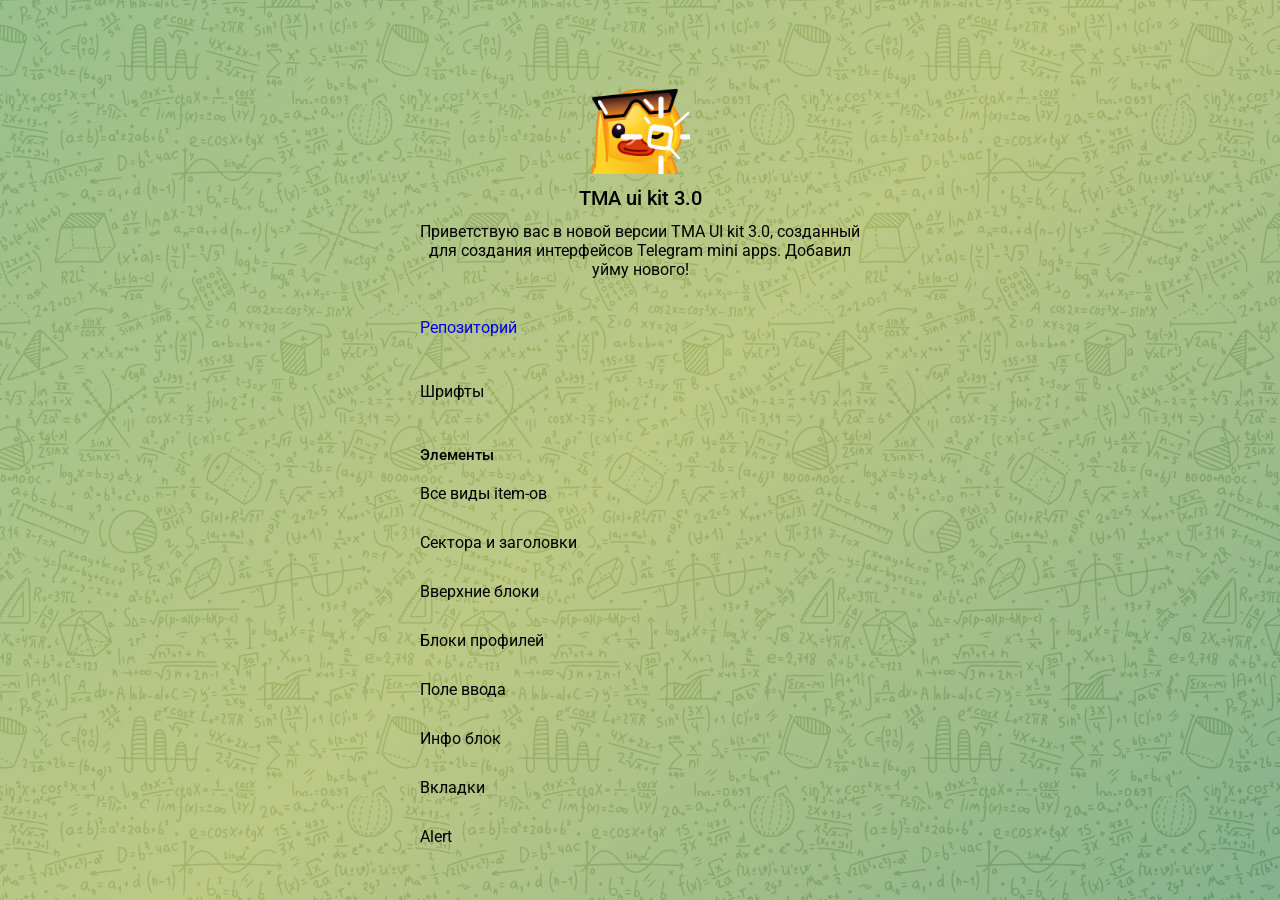
<file: index.html>
<!DOCTYPE html>
<html lang="ru">
<head>
    <meta charset="UTF-8">
    <meta name="viewport" content="width=device-width, initial-scale=1.0, maximum-scale=1.0, user-scalable=no, viewport-fit=cover, interactive-widget=resizes-content">
    <title>TMA ui kit 3.0</title>
    <link href="CSS/tma-ui-kit-3-0.css" rel="stylesheet" type="text/css">
    <link href="CSS/svg.css" rel="stylesheet" type="text/css">
</head>
<svg xmlns="http://www.w3.org/2000/svg" style="display: none;">
    <symbol id="link" viewBox="0 0 7 12">
        <path d="M1 1L6 6L1 11" stroke-width="2" stroke-linecap="round" stroke-linejoin="round"/>
    </symbol>
    <symbol id="back" viewBox="0 0 24 24">
        <path d="M20 12C20 11.4477 19.5523 11 19 11H7.83L12.71 6.12C13.1017 5.72829 13.1006 5.09284 12.7075 4.70251C12.3164 4.31412 11.6848 4.31524 11.295 4.705L5.13137 10.8686C4.73535 11.2646 4.53735 11.4627 4.46316 11.691C4.3979 11.8918 4.3979 12.1082 4.46316 12.309C4.53735 12.5373 4.73535 12.7354 5.13137 13.1314L11.2947 19.2947C11.6842 19.6842 12.3158 19.6842 12.7053 19.2947C13.0946 18.9054 13.0949 18.2743 12.7059 17.8847L7.83 13H19C19.5523 13 20 12.5523 20 12Z" fill="var(--tg-theme-text-color)"/>
    </symbol>
    <symbol id="search" viewBox="0 0 24 24">
        <path d="M15.5 14H14.71L14.43 13.73C15.41 12.59 16 11.11 16 9.5C16 5.91 13.09 3 9.5 3C5.91 3 3 5.91 3 9.5C3 13.09 5.91 16 9.5 16C11.11 16 12.59 15.41 13.73 14.43L14 14.71V15.5L19 20.49L20.49 19L15.5 14ZM9.5 14C7.01 14 5 11.99 5 9.5C5 7.01 7.01 5 9.5 5C11.99 5 14 7.01 14 9.5C14 11.99 11.99 14 9.5 14Z" fill="var(--tg-theme-text-color)"/>
    </symbol>
    <symbol id="grid" viewBox="0 0 24 24">
        <path fill-rule="evenodd" clip-rule="evenodd" d="M3 7C3 6.44772 3.44772 6 4 6H20C20.5523 6 21 6.44772 21 7C21 7.55228 20.5523 8 20 8H4C3.44772 8 3 7.55228 3 7ZM3 17C3 16.4477 3.44772 16 4 16H20C20.5523 16 21 16.4477 21 17C21 17.5523 20.5523 18 20 18H4C3.44772 18 3 17.5523 3 17ZM4 11C3.44772 11 3 11.4477 3 12C3 12.5523 3.44772 13 4 13H20C20.5523 13 21 12.5523 21 12C21 11.4477 20.5523 11 20 11H4Z" fill="var(--tg-theme-text-color)"/>
    </symbol>
    <symbol id="close" viewBox="0 0 24 24">
        <path d="M18.295 7.115C18.6844 6.72564 18.6844 6.09436 18.295 5.705C17.9056 5.31564 17.2744 5.31564 16.885 5.705L12 10.59L7.115 5.705C6.72564 5.31564 6.09436 5.31564 5.705 5.705C5.31564 6.09436 5.31564 6.72564 5.705 7.115L10.59 12L5.705 16.885C5.31564 17.2744 5.31564 17.9056 5.705 18.295C6.09436 18.6844 6.72564 18.6844 7.115 18.295L12 13.41L16.885 18.295C17.2744 18.6844 17.9056 18.6844 18.295 18.295C18.6844 17.9056 18.6844 17.2744 18.295 16.885L13.41 12L18.295 7.115Z" fill="var(--tg-theme-text-color)"/>
    </symbol>
    <symbol id="close1" viewBox="0 0 24 24">
        <path d="M18.295 7.115C18.6844 6.72564 18.6844 6.09436 18.295 5.705C17.9056 5.31564 17.2744 5.31564 16.885 5.705L12 10.59L7.115 5.705C6.72564 5.31564 6.09436 5.31564 5.705 5.705C5.31564 6.09436 5.31564 6.72564 5.705 7.115L10.59 12L5.705 16.885C5.31564 17.2744 5.31564 17.9056 5.705 18.295C6.09436 18.6844 6.72564 18.6844 7.115 18.295L12 13.41L16.885 18.295C17.2744 18.6844 17.9056 18.6844 18.295 18.295C18.6844 17.9056 18.6844 17.2744 18.295 16.885L13.41 12L18.295 7.115Z" fill="var(--tg-theme-hint-color)"/>
    </symbol>
    <symbol id="close2" viewBox="0 0 14 14">
        <path d="M13.295 2.115C13.6844 1.72564 13.6844 1.09436 13.295 0.705C12.9056 0.315639 12.2744 0.315639 11.885 0.705L7 5.59L2.115 0.705C1.72564 0.315639 1.09436 0.315639 0.705 0.705C0.315639 1.09436 0.315639 1.72564 0.705 2.115L5.59 7L0.705 11.885C0.315639 12.2744 0.315639 12.9056 0.705 13.295C1.09436 13.6844 1.72564 13.6844 2.115 13.295L7 8.41L11.885 13.295C12.2744 13.6844 12.9056 13.6844 13.295 13.295C13.6844 12.9056 13.6844 12.2744 13.295 11.885L8.41 7L13.295 2.115Z"/>
    </symbol>
    <symbol id="menu" viewBox="0 0 24 24">
        <path d="M12.5218 8C13.6696 8 14.6087 7.1 14.6087 6C14.6087 4.9 13.6696 4 12.5218 4C11.3739 4 10.4348 4.9 10.4348 6C10.4348 7.1 11.3739 8 12.5218 8ZM12.5218 10C11.3739 10 10.4348 10.9 10.4348 12C10.4348 13.1 11.3739 14 12.5218 14C13.6696 14 14.6087 13.1 14.6087 12C14.6087 10.9 13.6696 10 12.5218 10ZM12.5218 16C11.3739 16 10.4348 16.9 10.4348 18C10.4348 19.1 11.3739 20 12.5218 20C13.6696 20 14.6087 19.1 14.6087 18C14.6087 16.9 13.6696 16 12.5218 16Z" fill="var(--tg-theme-text-color)" stroke="none"/>
    </symbol>
    <symbol id="settings" viewBox="0 0 512 512" style="fill: none; stroke: none">
        <g inkscape:groupmode="layer" id="surface6743" inkscape:label="surface6743" transform="matrix(1.3333000000000002, 0.0, 0.0, 1.3333000000000002, 0.0, 0.0)"> <g id="g_1" inkscape:label="surface6743" transform="matrix(1.0, 0.0, 0.0, 1.0, 0.0, 0.0)"> <g id="g_2" transform="matrix(1.0, 0.0, 0.0, 1.0, 0.0, 0.0)" style="fill-opacity:1.0;fill:rgb(255, 255, 255)"> <path d="M 176.05,81.35 C 173.93,81.35 172.21,83.07 172.21,85.19 C 172.21,85.19 172.21,92.45 172.21,92.45 C 172.21,103.2 165.88,112.53 156.71,116.84 C 152.47,118.84 148.41,121.18 144.59,123.84 C 136.27,129.64000000000001 125.02000000000001,130.47 115.7,125.09 C 115.7,125.09 109.4,121.46 109.4,121.46 C 107.56,120.39999999999999 105.22,121.02 104.16,122.86 C 104.16,122.86 88.22,150.46 88.22,150.46 C 87.16,152.3 87.78,154.65 89.62,155.71 C 89.62,155.71 95.85,159.31 95.85,159.31 C 105.16999999999999,164.69 110.08,174.83999999999997 109.22,184.95 C 109.02,187.29999999999998 108.91,189.69 108.91,192.1 C 108.91,194.46 109.01,196.79 109.2,199.09 C 110.04,209.18 105.14,219.32 95.84,224.69 C 95.84,224.69 89.61,228.28 89.61,228.28 C 87.77,229.34 87.14,231.69 88.2,233.53 C 88.2,233.53 104.14,261.13 104.14,261.13 C 105.2,262.96999999999997 107.55,263.6 109.39,262.54 C 109.39,262.54 115.53,258.99 115.53,258.99 C 124.87,253.60000000000002 136.13,254.45 144.46,260.27 C 148.32000000000002,262.96999999999997 152.42000000000002,265.34000000000003 156.71,267.36 C 165.88,271.67 172.21,281.0 172.21,291.75 C 172.21,291.75 172.21,298.79 172.21,298.79 C 172.21,300.91 173.93,302.63 176.05,302.63 C 176.05,302.63 207.93,302.63 207.93,302.63 C 210.05,302.63 211.77,300.91 211.77,298.79 C 211.77,298.79 211.77,291.79 211.77,291.79 C 211.77,281.02000000000004 218.12,271.7 227.3,267.39 C 231.60000000000002,265.37 235.71,262.97999999999996 239.58,260.27 C 247.91000000000003,254.45 259.18,253.61 268.52,259 C 268.52,259 274.61,262.51 274.61,262.51 C 276.45,263.57 278.79,262.95 279.85,261.11 C 279.85,261.11 295.79,233.5 295.79,233.5 C 296.85,231.66 296.21999999999997,229.32 294.38,228.26 C 294.38,228.26 288.22,224.7 288.22,224.7 C 278.92,219.32999999999998 274.01000000000005,209.19 274.85,199.1 C 275.04,196.79999999999998 275.14,194.46 275.14,192.1 C 275.14,189.68 275.03999999999996,187.29999999999998 274.84,184.95 C 273.97999999999996,174.83999999999997 278.88,164.68 288.2,159.3 C 288.2,159.3 294.37,155.73 294.37,155.73 C 296.21,154.67 296.83,152.33 295.77,150.49 C 295.77,150.49 279.84,122.89 279.84,122.89 C 278.78,121.05 276.42999999999995,120.42 274.59,121.48 C 274.59,121.48 268.34,125.09 268.34,125.09 C 259.02,130.47 247.76999999999998,129.64000000000001 239.45,123.84 C 235.60999999999999,121.17 231.56,118.82 227.3,116.82 C 218.12,112.50999999999999 211.77,103.19 211.77,92.42 C 211.77,92.42 211.77,85.19 211.77,85.19 C 211.77,83.07 210.05,81.35 207.93,81.35 C 207.93,81.35 176.05,81.35 176.05,81.35 Z M 78.11,175.66 C 65.25,168.24 60.849999999999994,151.81 68.27,138.95 C 68.27,138.95 84.2,111.34 84.2,111.34 C 91.62,98.48 108.06,94.08 120.92,101.5 C 120.92,101.5 127.22,105.14 127.22,105.14 C 128.54,105.9 130.18,105.81 131.43,104.94 C 136.31,101.55 141.47,98.53999999999999 146.9,95.99 C 148.28,95.33999999999999 149.18,93.97 149.18,92.45 C 149.18,92.45 149.18,85.19 149.18,85.19 C 149.18,70.35 161.21,58.31 176.05,58.31 C 176.05,58.31 207.93,58.31 207.93,58.31 C 222.77,58.31 234.81,70.35 234.81,85.19 C 234.81,85.19 234.81,92.42 234.81,92.42 C 234.81,93.94 235.71,95.32 237.09,95.96 C 242.54,98.52 247.73000000000002,101.52000000000001 252.62,104.93 C 253.87,105.80000000000001 255.5,105.89 256.82,105.13 C 256.82,105.13 263.07,101.53 263.07,101.53 C 275.93,94.11 292.37,98.51 299.79,111.37 C 299.79,111.37 315.73,138.97 315.73,138.97 C 323.15000000000003,151.82999999999998 318.75,168.27 305.89,175.69 C 305.89,175.69 299.72,179.25 299.72,179.25 C 298.40000000000003,180.01 297.66,181.47 297.79,182.99 C 298.04,185.99 298.18,189.03 298.18,192.1 C 298.18,195.1 298.05,198.07 297.81,201.01 C 297.68,202.53 298.42,203.99 299.74,204.75 C 299.74,204.75 305.9,208.3 305.9,208.3 C 318.76,215.72 323.16,232.16000000000003 315.74,245.02 C 315.74,245.02 299.8,272.62 299.8,272.62 C 292.38,285.48 275.95,289.88 263.09,282.46 C 263.09,282.46 257,278.95 257,278.95 C 255.68,278.19 254.04,278.28000000000003 252.79,279.16 C 247.85,282.62 242.6,285.65000000000003 237.09,288.24 C 235.71,288.89 234.81,290.27000000000004 234.81,291.79 C 234.81,291.79 234.81,298.79 234.81,298.79 C 234.81,313.63 222.77,325.67 207.93,325.67 C 207.93,325.67 176.05,325.67 176.05,325.67 C 161.21,325.67 149.18,313.63 149.18,298.79 C 149.18,298.79 149.18,291.75 149.18,291.75 C 149.18,290.23 148.28,288.85999999999996 146.9,288.21 C 141.42000000000002,285.63 136.19,282.59999999999997 131.26,279.15 C 130.01,278.28 128.37,278.18 127.05,278.94 C 127.05,278.94 120.91,282.49 120.91,282.49 C 108.05,289.91 91.61,285.51 84.19,272.65 C 84.19,272.65 68.25,245.05 68.25,245.05 C 60.83,232.19 65.23,215.75 78.09,208.33 C 78.09,208.33 84.32,204.73 84.32,204.73 C 85.63,203.97 86.36,202.52 86.24,201 C 86.0,198.07 85.88,195.1 85.88,192.1 C 85.88,189.03 86.01,186 86.26,183 C 86.39,181.48 85.64999999999999,180.01999999999998 84.33,179.26 C 84.33,179.26 78.11,175.66 78.11,175.66 Z M 192.01,224.14 C 208.87,224.14 222.53,210.48000000000002 222.53,193.62 C 222.53,176.76 208.87,163.1 192.01,163.1 C 175.14999999999998,163.1 161.49,176.76 161.49,193.62 C 161.49,210.47 175.15,224.13 191.99,224.14 C 191.99,224.14 191.99,247.18 191.99,247.18 C 162.42000000000002,247.17000000000002 138.45,223.19 138.45,193.62 C 138.45,164.04000000000002 162.43,140.06 192.01,140.06 C 221.58999999999997,140.06 245.57,164.04000000000002 245.57,193.62 C 245.57,223.2 221.58999999999997,247.18 192.01,247.18 C 192.01,247.18 192.01,224.14 192.01,224.14 Z" style="fill-opacity:1.0;fill:rgb(255, 255, 255)"/> </g> </g> </g>
    </symbol>
    <symbol id="diamond" viewBox="0 0 512 512" style="fill: none; stroke: none">
        <g inkscape:groupmode="layer" id="g_1" transform="matrix(5.069306930693069, 0.0, 0.0, 5.069306930693069, 0.0, 0.0)" inkscape:label="PreCompLayer"> <g inkscape:groupmode="layer" id="g_2" transform="matrix(1.0, 0.0, 0.0, 1.0, 0.0, 0.0)" inkscape:label="ShapeLayer"> <g id="g_3" transform="matrix(1.0, 0.0, 0.0, 1.0, 0.0, 0.0)" style="stroke:var(--tg-theme-text-color);stroke-opacity:1.0;stroke-width:5.5;stroke-miterlimit:0.0;stroke-linecap:round;stroke-linejoin:round"> <path d="M 44.854,22.07 C 44.854,22.07 56.707,22.07 56.707,22.07 M 44.854,22.07 C 44.854,22.07 33.32,22.07 33.32,22.07 C 32.34566925995761,22.069655323406145 31.429864034282204,22.54399163523639 30.868000000000002,23.34 C 30.868000000000002,23.34 20.746,37.694 20.746,37.694 C 19.988514852076097,38.76817724524487 20.0211047815573,40.220873351869365 20.825999999999997,41.260000000000005 C 20.825999999999997,41.260000000000005 49.99,78.923 49.99,78.923 C 50.385315663382066,79.43237186238447 51.174684336617936,79.43237186238447 51.57,78.923 C 51.57,78.923 80.779,41.203 80.779,41.203 C 81.5624956579902,40.19077125605069 81.61575059123817,38.78354998961966 80.911,37.715 C 80.911,37.715 71.482,23.418000000000003 71.482,23.418000000000003 C 70.92762226938993,22.5769188661199 69.98534902755463,22.0692804462973 68.978,22.069000000000003 C 68.978,22.069000000000003 56.707,22.069000000000003 56.707,22.069000000000003 M 44.854,22.069000000000003 C 44.854,22.069000000000003 39.18,39.507 39.18,39.507 M 39.18,39.507 C 39.18,39.507 62.379999999999995,39.507 62.379999999999995,39.507 M 39.17999999999999,39.507 C 39.17999999999999,39.507 50.779999999999994,76.257 50.779999999999994,76.257 C 50.779999999999994,76.257 62.379999999999995,39.507000000000005 62.379999999999995,39.507000000000005 M 39.17999999999999,39.507000000000005 C 39.17999999999999,39.507000000000005 22.219,39.507000000000005 22.219,39.507000000000005 M 56.708,22.069000000000006 C 56.708,22.069000000000006 62.381,39.507000000000005 62.381,39.507000000000005 M 62.381,39.507000000000005 C 62.381,39.507000000000005 79.687,39.507000000000005 79.687,39.507000000000005 "/> </g> </g> </g>
    </symbol>
    <symbol id="settings2" viewBox="0 0 512 512" style="fill: none; stroke: none">
        <g inkscape:groupmode="layer" id="surface6743" inkscape:label="surface6743" transform="matrix(1.3333000000000002, 0.0, 0.0, 1.3333000000000002, 0.0, 0.0)"> <g id="g_1" inkscape:label="surface6743" transform="matrix(1.0, 0.0, 0.0, 1.0, 0.0, 0.0)"> <g id="g_2" transform="matrix(1.0, 0.0, 0.0, 1.0, 0.0, 0.0)" style="fill-opacity:1.0;fill: var(--tg-theme-text-color)"> <path d="M 176.05,81.35 C 173.93,81.35 172.21,83.07 172.21,85.19 C 172.21,85.19 172.21,92.45 172.21,92.45 C 172.21,103.2 165.88,112.53 156.71,116.84 C 152.47,118.84 148.41,121.18 144.59,123.84 C 136.27,129.64000000000001 125.02000000000001,130.47 115.7,125.09 C 115.7,125.09 109.4,121.46 109.4,121.46 C 107.56,120.39999999999999 105.22,121.02 104.16,122.86 C 104.16,122.86 88.22,150.46 88.22,150.46 C 87.16,152.3 87.78,154.65 89.62,155.71 C 89.62,155.71 95.85,159.31 95.85,159.31 C 105.16999999999999,164.69 110.08,174.83999999999997 109.22,184.95 C 109.02,187.29999999999998 108.91,189.69 108.91,192.1 C 108.91,194.46 109.01,196.79 109.2,199.09 C 110.04,209.18 105.14,219.32 95.84,224.69 C 95.84,224.69 89.61,228.28 89.61,228.28 C 87.77,229.34 87.14,231.69 88.2,233.53 C 88.2,233.53 104.14,261.13 104.14,261.13 C 105.2,262.96999999999997 107.55,263.6 109.39,262.54 C 109.39,262.54 115.53,258.99 115.53,258.99 C 124.87,253.60000000000002 136.13,254.45 144.46,260.27 C 148.32000000000002,262.96999999999997 152.42000000000002,265.34000000000003 156.71,267.36 C 165.88,271.67 172.21,281.0 172.21,291.75 C 172.21,291.75 172.21,298.79 172.21,298.79 C 172.21,300.91 173.93,302.63 176.05,302.63 C 176.05,302.63 207.93,302.63 207.93,302.63 C 210.05,302.63 211.77,300.91 211.77,298.79 C 211.77,298.79 211.77,291.79 211.77,291.79 C 211.77,281.02000000000004 218.12,271.7 227.3,267.39 C 231.60000000000002,265.37 235.71,262.97999999999996 239.58,260.27 C 247.91000000000003,254.45 259.18,253.61 268.52,259 C 268.52,259 274.61,262.51 274.61,262.51 C 276.45,263.57 278.79,262.95 279.85,261.11 C 279.85,261.11 295.79,233.5 295.79,233.5 C 296.85,231.66 296.21999999999997,229.32 294.38,228.26 C 294.38,228.26 288.22,224.7 288.22,224.7 C 278.92,219.32999999999998 274.01000000000005,209.19 274.85,199.1 C 275.04,196.79999999999998 275.14,194.46 275.14,192.1 C 275.14,189.68 275.03999999999996,187.29999999999998 274.84,184.95 C 273.97999999999996,174.83999999999997 278.88,164.68 288.2,159.3 C 288.2,159.3 294.37,155.73 294.37,155.73 C 296.21,154.67 296.83,152.33 295.77,150.49 C 295.77,150.49 279.84,122.89 279.84,122.89 C 278.78,121.05 276.42999999999995,120.42 274.59,121.48 C 274.59,121.48 268.34,125.09 268.34,125.09 C 259.02,130.47 247.76999999999998,129.64000000000001 239.45,123.84 C 235.60999999999999,121.17 231.56,118.82 227.3,116.82 C 218.12,112.50999999999999 211.77,103.19 211.77,92.42 C 211.77,92.42 211.77,85.19 211.77,85.19 C 211.77,83.07 210.05,81.35 207.93,81.35 C 207.93,81.35 176.05,81.35 176.05,81.35 Z M 78.11,175.66 C 65.25,168.24 60.849999999999994,151.81 68.27,138.95 C 68.27,138.95 84.2,111.34 84.2,111.34 C 91.62,98.48 108.06,94.08 120.92,101.5 C 120.92,101.5 127.22,105.14 127.22,105.14 C 128.54,105.9 130.18,105.81 131.43,104.94 C 136.31,101.55 141.47,98.53999999999999 146.9,95.99 C 148.28,95.33999999999999 149.18,93.97 149.18,92.45 C 149.18,92.45 149.18,85.19 149.18,85.19 C 149.18,70.35 161.21,58.31 176.05,58.31 C 176.05,58.31 207.93,58.31 207.93,58.31 C 222.77,58.31 234.81,70.35 234.81,85.19 C 234.81,85.19 234.81,92.42 234.81,92.42 C 234.81,93.94 235.71,95.32 237.09,95.96 C 242.54,98.52 247.73000000000002,101.52000000000001 252.62,104.93 C 253.87,105.80000000000001 255.5,105.89 256.82,105.13 C 256.82,105.13 263.07,101.53 263.07,101.53 C 275.93,94.11 292.37,98.51 299.79,111.37 C 299.79,111.37 315.73,138.97 315.73,138.97 C 323.15000000000003,151.82999999999998 318.75,168.27 305.89,175.69 C 305.89,175.69 299.72,179.25 299.72,179.25 C 298.40000000000003,180.01 297.66,181.47 297.79,182.99 C 298.04,185.99 298.18,189.03 298.18,192.1 C 298.18,195.1 298.05,198.07 297.81,201.01 C 297.68,202.53 298.42,203.99 299.74,204.75 C 299.74,204.75 305.9,208.3 305.9,208.3 C 318.76,215.72 323.16,232.16000000000003 315.74,245.02 C 315.74,245.02 299.8,272.62 299.8,272.62 C 292.38,285.48 275.95,289.88 263.09,282.46 C 263.09,282.46 257,278.95 257,278.95 C 255.68,278.19 254.04,278.28000000000003 252.79,279.16 C 247.85,282.62 242.6,285.65000000000003 237.09,288.24 C 235.71,288.89 234.81,290.27000000000004 234.81,291.79 C 234.81,291.79 234.81,298.79 234.81,298.79 C 234.81,313.63 222.77,325.67 207.93,325.67 C 207.93,325.67 176.05,325.67 176.05,325.67 C 161.21,325.67 149.18,313.63 149.18,298.79 C 149.18,298.79 149.18,291.75 149.18,291.75 C 149.18,290.23 148.28,288.85999999999996 146.9,288.21 C 141.42000000000002,285.63 136.19,282.59999999999997 131.26,279.15 C 130.01,278.28 128.37,278.18 127.05,278.94 C 127.05,278.94 120.91,282.49 120.91,282.49 C 108.05,289.91 91.61,285.51 84.19,272.65 C 84.19,272.65 68.25,245.05 68.25,245.05 C 60.83,232.19 65.23,215.75 78.09,208.33 C 78.09,208.33 84.32,204.73 84.32,204.73 C 85.63,203.97 86.36,202.52 86.24,201 C 86.0,198.07 85.88,195.1 85.88,192.1 C 85.88,189.03 86.01,186 86.26,183 C 86.39,181.48 85.64999999999999,180.01999999999998 84.33,179.26 C 84.33,179.26 78.11,175.66 78.11,175.66 Z M 192.01,224.14 C 208.87,224.14 222.53,210.48000000000002 222.53,193.62 C 222.53,176.76 208.87,163.1 192.01,163.1 C 175.14999999999998,163.1 161.49,176.76 161.49,193.62 C 161.49,210.47 175.15,224.13 191.99,224.14 C 191.99,224.14 191.99,247.18 191.99,247.18 C 162.42000000000002,247.17000000000002 138.45,223.19 138.45,193.62 C 138.45,164.04000000000002 162.43,140.06 192.01,140.06 C 221.58999999999997,140.06 245.57,164.04000000000002 245.57,193.62 C 245.57,223.2 221.58999999999997,247.18 192.01,247.18 C 192.01,247.18 192.01,224.14 192.01,224.14 Z" style="fill-opacity:1.0;fill: var(--tg-theme-text-color)"/> </g> </g> </g>
    </symbol>
    <symbol id="paste" viewBox="0 0 512 512" style="fill: none; stroke: none">
        <g inkscape:groupmode="layer" id="surface10510" inkscape:label="surface10510" transform="matrix(1.3333000000000002, 0.0, 0.0, 1.3333000000000002, 0.0, 0.0)"> <g id="g_1" inkscape:label="surface10510" transform="matrix(1.0, 0.0, 0.0, 1.0, 0.0, 0.0)"> <g id="g_2" transform="matrix(0.75, 0.0, 0.0, 0.75, 0.0, 0.0)" style="stroke:var(--tg-theme-text-color);stroke-opacity:1.0;stroke-width:30.72;stroke-miterlimit:4.0;stroke-linecap:round;stroke-linejoin:round"> <path d="M 286.08,140.8 C 286.08,140.8 155.52,140.8 155.52,140.8 C 135.72,140.8 119.68,156.83999999999997 119.68,176.64 C 119.68,176.64 119.68,384 119.68,384 C 119.68,403.79 135.72,419.84 155.52,419.84 C 155.52,419.84 356.48,419.84 356.48,419.84 C 376.28000000000003,419.84 392.32,403.79 392.32,384 C 392.32,384 392.32,176.64 392.32,176.64 C 392.32,156.83999999999997 376.28000000000003,140.8 356.48,140.8 C 356.48,140.8 286.08,140.8 286.08,140.8 Z M 286.08,140.8 C 286.08,140.8 286.08,121.6 286.08,121.6 C 286.08,104.99 272.61,91.52 256,91.52 C 239.39,91.52 225.92,104.99 225.92,121.6 C 225.92,121.6 225.92,140.8 225.92,140.8 M 324.48,220.16 C 324.48,220.16 187.52,220.16 187.52,220.16 M 324.48,279.04 C 324.48,279.04 187.52,279.04 187.52,279.04 M 293.12,338.56 C 293.12,338.56 218.88,338.56 218.88,338.56 "/> </g> </g> </g>
    </symbol>
    <symbol id="delete" viewBox="0 0 512 512" style="fill: none; stroke: none">
        <g inkscape:groupmode="layer" id="surface1491" inkscape:label="surface1491" transform="matrix(1.3333000000000002, 0.0, 0.0, 1.3333000000000002, 0.0, 0.0)"> <g id="g_1" inkscape:label="surface1491" transform="matrix(1.0, 0.0, 0.0, 1.0, 0.0, 0.0)"> <g id="g_2" transform="matrix(0.75, 0.0, 0.0, 0.75, 0.0, 0.0)" style="stroke:var(--tg-theme-destructive-text-color);stroke-opacity:1.0;stroke-width:30.72;stroke-miterlimit:4.0;stroke-linecap:round;stroke-linejoin:miter"> <path d="M 143.04,196.16 C 143.04,196.16 161.18,392.9 161.18,392.9 C 162.64000000000001,408.71 175.9,420.8 191.77,420.8 C 191.77,420.8 320.23,420.8 320.23,420.8 C 336.1,420.8 349.36,408.71 350.82,392.9 C 350.82,392.9 368.96,196.16 368.96,196.16 M 394.96,144.32 C 394.96,144.32 308.56,144.32 308.56,144.32 M 117.04,144.32 C 117.04,144.32 308.56,144.32 308.56,144.32 M 308.56,144.32 C 308.56,144.32 308.56,121.92 308.56,121.92 C 308.56,104.95 294.80999999999995,91.2 277.84,91.2 C 277.84,91.2 234.16,91.2 234.16,91.2 C 217.19,91.2 203.44,104.95 203.44,121.92 C 203.44,121.92 203.44,144.32 203.44,144.32 "/> </g> </g> </g>
    </symbol>
    <symbol id="settings3" viewBox="0 0 512 512" style="fill: none; stroke: none">
        <g inkscape:groupmode="layer" id="surface6743" inkscape:label="surface6743" transform="matrix(1.3333000000000002, 0.0, 0.0, 1.3333000000000002, 0.0, 0.0)"> <g id="g_1" inkscape:label="surface6743" transform="matrix(1.0, 0.0, 0.0, 1.0, 0.0, 0.0)"> <g id="g_2" transform="matrix(1.0, 0.0, 0.0, 1.0, 0.0, 0.0)" style="fill-opacity:1.0;fill: var(--tg-theme-hint-color)"> <path d="M 176.05,81.35 C 173.93,81.35 172.21,83.07 172.21,85.19 C 172.21,85.19 172.21,92.45 172.21,92.45 C 172.21,103.2 165.88,112.53 156.71,116.84 C 152.47,118.84 148.41,121.18 144.59,123.84 C 136.27,129.64000000000001 125.02000000000001,130.47 115.7,125.09 C 115.7,125.09 109.4,121.46 109.4,121.46 C 107.56,120.39999999999999 105.22,121.02 104.16,122.86 C 104.16,122.86 88.22,150.46 88.22,150.46 C 87.16,152.3 87.78,154.65 89.62,155.71 C 89.62,155.71 95.85,159.31 95.85,159.31 C 105.16999999999999,164.69 110.08,174.83999999999997 109.22,184.95 C 109.02,187.29999999999998 108.91,189.69 108.91,192.1 C 108.91,194.46 109.01,196.79 109.2,199.09 C 110.04,209.18 105.14,219.32 95.84,224.69 C 95.84,224.69 89.61,228.28 89.61,228.28 C 87.77,229.34 87.14,231.69 88.2,233.53 C 88.2,233.53 104.14,261.13 104.14,261.13 C 105.2,262.96999999999997 107.55,263.6 109.39,262.54 C 109.39,262.54 115.53,258.99 115.53,258.99 C 124.87,253.60000000000002 136.13,254.45 144.46,260.27 C 148.32000000000002,262.96999999999997 152.42000000000002,265.34000000000003 156.71,267.36 C 165.88,271.67 172.21,281.0 172.21,291.75 C 172.21,291.75 172.21,298.79 172.21,298.79 C 172.21,300.91 173.93,302.63 176.05,302.63 C 176.05,302.63 207.93,302.63 207.93,302.63 C 210.05,302.63 211.77,300.91 211.77,298.79 C 211.77,298.79 211.77,291.79 211.77,291.79 C 211.77,281.02000000000004 218.12,271.7 227.3,267.39 C 231.60000000000002,265.37 235.71,262.97999999999996 239.58,260.27 C 247.91000000000003,254.45 259.18,253.61 268.52,259 C 268.52,259 274.61,262.51 274.61,262.51 C 276.45,263.57 278.79,262.95 279.85,261.11 C 279.85,261.11 295.79,233.5 295.79,233.5 C 296.85,231.66 296.21999999999997,229.32 294.38,228.26 C 294.38,228.26 288.22,224.7 288.22,224.7 C 278.92,219.32999999999998 274.01000000000005,209.19 274.85,199.1 C 275.04,196.79999999999998 275.14,194.46 275.14,192.1 C 275.14,189.68 275.03999999999996,187.29999999999998 274.84,184.95 C 273.97999999999996,174.83999999999997 278.88,164.68 288.2,159.3 C 288.2,159.3 294.37,155.73 294.37,155.73 C 296.21,154.67 296.83,152.33 295.77,150.49 C 295.77,150.49 279.84,122.89 279.84,122.89 C 278.78,121.05 276.42999999999995,120.42 274.59,121.48 C 274.59,121.48 268.34,125.09 268.34,125.09 C 259.02,130.47 247.76999999999998,129.64000000000001 239.45,123.84 C 235.60999999999999,121.17 231.56,118.82 227.3,116.82 C 218.12,112.50999999999999 211.77,103.19 211.77,92.42 C 211.77,92.42 211.77,85.19 211.77,85.19 C 211.77,83.07 210.05,81.35 207.93,81.35 C 207.93,81.35 176.05,81.35 176.05,81.35 Z M 78.11,175.66 C 65.25,168.24 60.849999999999994,151.81 68.27,138.95 C 68.27,138.95 84.2,111.34 84.2,111.34 C 91.62,98.48 108.06,94.08 120.92,101.5 C 120.92,101.5 127.22,105.14 127.22,105.14 C 128.54,105.9 130.18,105.81 131.43,104.94 C 136.31,101.55 141.47,98.53999999999999 146.9,95.99 C 148.28,95.33999999999999 149.18,93.97 149.18,92.45 C 149.18,92.45 149.18,85.19 149.18,85.19 C 149.18,70.35 161.21,58.31 176.05,58.31 C 176.05,58.31 207.93,58.31 207.93,58.31 C 222.77,58.31 234.81,70.35 234.81,85.19 C 234.81,85.19 234.81,92.42 234.81,92.42 C 234.81,93.94 235.71,95.32 237.09,95.96 C 242.54,98.52 247.73000000000002,101.52000000000001 252.62,104.93 C 253.87,105.80000000000001 255.5,105.89 256.82,105.13 C 256.82,105.13 263.07,101.53 263.07,101.53 C 275.93,94.11 292.37,98.51 299.79,111.37 C 299.79,111.37 315.73,138.97 315.73,138.97 C 323.15000000000003,151.82999999999998 318.75,168.27 305.89,175.69 C 305.89,175.69 299.72,179.25 299.72,179.25 C 298.40000000000003,180.01 297.66,181.47 297.79,182.99 C 298.04,185.99 298.18,189.03 298.18,192.1 C 298.18,195.1 298.05,198.07 297.81,201.01 C 297.68,202.53 298.42,203.99 299.74,204.75 C 299.74,204.75 305.9,208.3 305.9,208.3 C 318.76,215.72 323.16,232.16000000000003 315.74,245.02 C 315.74,245.02 299.8,272.62 299.8,272.62 C 292.38,285.48 275.95,289.88 263.09,282.46 C 263.09,282.46 257,278.95 257,278.95 C 255.68,278.19 254.04,278.28000000000003 252.79,279.16 C 247.85,282.62 242.6,285.65000000000003 237.09,288.24 C 235.71,288.89 234.81,290.27000000000004 234.81,291.79 C 234.81,291.79 234.81,298.79 234.81,298.79 C 234.81,313.63 222.77,325.67 207.93,325.67 C 207.93,325.67 176.05,325.67 176.05,325.67 C 161.21,325.67 149.18,313.63 149.18,298.79 C 149.18,298.79 149.18,291.75 149.18,291.75 C 149.18,290.23 148.28,288.85999999999996 146.9,288.21 C 141.42000000000002,285.63 136.19,282.59999999999997 131.26,279.15 C 130.01,278.28 128.37,278.18 127.05,278.94 C 127.05,278.94 120.91,282.49 120.91,282.49 C 108.05,289.91 91.61,285.51 84.19,272.65 C 84.19,272.65 68.25,245.05 68.25,245.05 C 60.83,232.19 65.23,215.75 78.09,208.33 C 78.09,208.33 84.32,204.73 84.32,204.73 C 85.63,203.97 86.36,202.52 86.24,201 C 86.0,198.07 85.88,195.1 85.88,192.1 C 85.88,189.03 86.01,186 86.26,183 C 86.39,181.48 85.64999999999999,180.01999999999998 84.33,179.26 C 84.33,179.26 78.11,175.66 78.11,175.66 Z M 192.01,224.14 C 208.87,224.14 222.53,210.48000000000002 222.53,193.62 C 222.53,176.76 208.87,163.1 192.01,163.1 C 175.14999999999998,163.1 161.49,176.76 161.49,193.62 C 161.49,210.47 175.15,224.13 191.99,224.14 C 191.99,224.14 191.99,247.18 191.99,247.18 C 162.42000000000002,247.17000000000002 138.45,223.19 138.45,193.62 C 138.45,164.04000000000002 162.43,140.06 192.01,140.06 C 221.58999999999997,140.06 245.57,164.04000000000002 245.57,193.62 C 245.57,223.2 221.58999999999997,247.18 192.01,247.18 C 192.01,247.18 192.01,224.14 192.01,224.14 Z" style="fill-opacity:1.0;fill: var(--tg-theme-hint-color)"/> </g> </g> </g>
    </symbol>
    <symbol id="copy" viewBox="0 0 512 512" style="fill: none; stroke: none">
        <g inkscape:groupmode="layer" id="surface6855" inkscape:label="surface6855" transform="matrix(1.3333000000000002, 0.0, 0.0, 1.3333000000000002, 0.0, 0.0)"> <g id="g_1" inkscape:label="surface6855" transform="matrix(1.0, 0.0, 0.0, 1.0, 0.0, 0.0)"> <g id="g_2" transform="matrix(0.75, 0.0, 0.0, 0.75, 0.0, 0.0)" style="stroke:var(--tg-theme-hint-color);stroke-opacity:1.0;stroke-width:30.72;stroke-miterlimit:4.0;stroke-linecap:butt;stroke-linejoin:miter"> <path d="M 200.65,150.65 C 200.65,150.65 353.26,150.65 353.26,150.65 C 370.23,150.65 383.98,167.62 383.98,181.37 C 383.98,181.37 383.98,387.84 383.98,387.84 C 383.98,404.80999999999995 370.21999999999997,418.56 353.26,418.56 C 353.26,418.56 200.65,418.56 200.65,418.56 C 183.68,418.56 169.93,401.59 169.93,387.84 C 169.93,387.84 169.93,181.37 169.93,181.37 C 169.93,164.4 183.69,150.65 200.65,150.65 C 200.65,150.65 200.65,150.65 200.65,150.65 Z"/> </g> <g id="g_3" transform="matrix(0.75, 0.0, 0.0, 0.75, 0.0, 0.0)" style="stroke:var(--tg-theme-hint-color);stroke-opacity:1.0;stroke-width:30.72;stroke-miterlimit:4.0;stroke-linecap:round;stroke-linejoin:miter"> <path d="M 286.74,89.6 C 286.74,89.6 185.13,89.6 185.13,89.6 C 142.70999999999998,89.6 108.33,123.98 108.33,166.4 C 108.33,166.4 108.33,321.32 108.33,321.32 "/> </g> </g> </g> 
    </symbol>
    <symbol id="lock" viewBox="0 0 512 512" style="fill: none; stroke: none">
        <g inkscape:groupmode="layer" id="surface10545" inkscape:label="surface10545" transform="matrix(1.3333000000000002, 0.0, 0.0, 1.3333000000000002, 0.0, 0.0)"> <g id="g_1" inkscape:label="surface10545" transform="matrix(1.0, 0.0, 0.0, 1.0, 0.0, 0.0)"> <g id="g_2" transform="matrix(0.75, 0.0, 0.0, 0.75, 0.0, 0.0)" style="stroke:var(--tg-theme-hint-color);stroke-opacity:1.0;stroke-width:30.72;stroke-miterlimit:4.0;stroke-linecap:butt;stroke-linejoin:miter"> <path d="M 332.48,218.56 C 332.48,218.56 163.52,218.56 163.52,218.56 C 143.72,218.56 127.68,234.6 127.68,254.4 C 127.68,254.4 127.68,384.96 127.68,384.96 C 127.68,404.76 143.72,420.8 163.52,420.8 C 163.52,420.8 348.48,420.8 348.48,420.8 C 368.28000000000003,420.8 384.32,404.76 384.32,384.96 C 384.32,384.96 384.32,254.4 384.32,254.4 C 384.32,234.6 368.28000000000003,218.56 348.48,218.56 C 348.48,218.56 332.48,218.56 332.48,218.56 Z M 332.48,218.56 C 332.48,218.56 332.48,167.68 332.48,167.68 C 332.48,125.44 298.24,91.2 256,91.2 C 213.76,91.2 179.52,125.44 179.52,167.68 C 179.52,167.68 179.52,218.56 179.52,218.56 "/> </g> <g id="g_3" transform="matrix(1.0, 0.0, 0.0, 1.0, 0.0, 0.0)" style="fill-opacity:1.0;fill:var(--tg-theme-hint-color)"> <path d="M 211.2,240.24 C 211.2,250.85000000000002 202.61,259.44 192,259.44 C 181.39,259.44 172.8,250.85000000000002 172.8,240.24 C 172.8,229.64000000000001 181.39,221.04 192,221.04 C 202.61,221.04 211.2,229.64000000000001 211.2,240.24 " style="fill-opacity:1.0;fill:var(--tg-theme-hint-color)"/> </g> </g> </g>
    </symbol>
    <symbol id="pop" viewBox="0 0 512 512" style="fill: none; stroke: none">
        <g inkscape:groupmode="layer" id="g_1" transform="matrix(5.069306930693069, 0.0, 0.0, 5.069306930693069, 2.534653465346537, 0.0)" inkscape:label="PreCompLayer"> <g inkscape:groupmode="layer" id="g_2" transform="matrix(1.0, 0.0, 0.0, 1.0, 0.0, 0.0)" inkscape:label="ShapeLayer"> <g id="g_3" transform="matrix(1.0, 0.0, 0.0, 1.0, 0.0, 0.0)" style="fill-opacity:1.0;fill:rgb(255, 255, 255);fill-rule:evenodd"> <path d="M 45.666,20.77 C 47.587999999999994,17.426 52.412,17.426 54.334999999999994,20.77 C 54.334999999999994,20.77 84.288,72.864 84.288,72.864 C 86.205,76.197 83.798,80.35600000000001 79.953,80.35600000000001 C 79.953,80.35600000000001 20.047,80.35600000000001 20.047,80.35600000000001 C 16.201,80.35600000000001 13.795000000000002,76.197 15.712,72.864 C 15.712,72.864 45.666,20.77 45.666,20.77 C 45.666,20.77 45.666,20.77 45.666,20.77 Z M 45.82899999999999,47.013 C 45.82900004804559,44.733085881369796 47.70508588702628,42.85700007802659 49.98500000565648,42.85700008112964 C 52.26491412428668,42.857000084232695 54.140999958160506,44.733085881369796 54.14099999999999,47.013 C 54.14099999999999,47.013 54.14099999999999,54.888 54.14099999999999,54.888 C 54.14100004804559,57.16791414959481 52.26491423717595,59.04400003308404 49.98500008758114,59.04400008112964 C 47.70508593798633,59.04400012917524 45.82900004804559,57.16791414959481 45.82899999999999,54.888 C 45.82899999999999,54.888 45.82899999999999,47.013 45.82899999999999,47.013 C 45.82899999999999,47.013 45.82899999999999,47.013 45.82899999999999,47.013 Z M 50.01599999999999,69.95 C 52.2959141495948,69.95000004450641 54.172000036623224,68.07391423072447 54.17200008112963,65.79400008112965 C 54.17200012563604,63.514085931534844 52.2959141495948,61.63800004450641 50.01599999999999,61.638000000000005 C 47.73608588136979,61.638000044506406 45.86000008156577,63.51408588057478 45.860000081129634,65.79399999920498 C 45.860000080693496,68.07391411783519 47.73608588136979,69.94999995462132 50.01599999999999,69.95 C 50.01599999999999,69.95 50.01599999999999,69.95 50.01599999999999,69.95 Z" style="fill-opacity:1.0;fill:rgb(255, 255, 255);fill-rule:evenodd"/> </g> </g> </g>
    </symbol>
    <symbol id="chat" viewBox="0 0 512 512" style="fill: none; stroke: none">
        <g inkscape:groupmode="layer" id="g_1" transform="matrix(5.12, 0.0, 0.0, 5.12, 0.0, 0.0)" inkscape:label="PreCompLayer"> <g inkscape:groupmode="layer" id="g_2" transform="matrix(1.0, 0.0, 0.0, 1.0, 0.0, 0.0)" inkscape:label="ShapeLayer"> <g id="g_3" transform="matrix(1.0, 0.0, 0.0, 1.0, 0.0, 0.0)" style="stroke:var(--tg-theme-hint-color);stroke-opacity:1.0;stroke-width:6.0;stroke-miterlimit:0.0;stroke-linecap:round;stroke-linejoin:round"> <path d="M 50.063,76.806 C 67.563,76.806 81.75,63.921 81.75,48.028 C 81.75,32.134 67.563,19.25 50.063,19.25 C 32.562,19.25 18.375000000000004,32.134 18.375000000000004,48.028 C 18.375000000000004,54.741 20.825000000000003,61.813 26.455000000000005,67.526 C 26.837000000000007,67.914 27.062000000000005,68.42999999999999 27.011000000000006,68.972 C 26.832000000000008,70.851 26.040000000000006,75.618 22.519000000000005,80.89099999999999 C 22.027000000000005,81.627 22.594000000000005,82.61599999999999 23.465000000000007,82.46199999999999 C 27.279000000000007,81.79199999999999 34.88600000000001,80.02199999999999 39.64800000000001,76.04599999999999 C 39.64800000000001,76.04599999999999 40.59200000000001,75.82799999999999 40.59200000000001,75.82799999999999 C 43.463000000000015,76.54899999999999 46.997000000000014,76.80599999999998 50.06200000000001,76.80599999999998 C 50.06200000000001,76.80599999999998 50.063,76.806 50.063,76.806 Z"/> </g> </g> </g>
    </symbol>
    <symbol id="chatol" viewBox="0 0 512 512">
        <g inkscape:groupmode="layer" id="g_1" transform="matrix(5.12, 0.0, 0.0, 5.12, 0.0, 0.0)" inkscape:label="PreCompLayer"> 
            <g inkscape:groupmode="layer" id="g_2" transform="matrix(1.0, 0.0, 0.0, 1.0, 0.0, 0.0)" inkscape:label="ShapeLayer"> 
                <g id="g_3" transform="matrix(1.0, 0.0, 0.0, 1.0, 0.0, 0.0)" style="stroke: currentColor; stroke-opacity:1.0; stroke-width:6.0; stroke-miterlimit:0.0; stroke-linecap:round; stroke-linejoin:round; fill: none;"> 
                    <path d="M 50.063,76.806 C 67.563,76.806 81.75,63.921 81.75,48.028 C 81.75,32.134 67.563,19.25 50.063,19.25 C 32.562,19.25 18.375000000000004,32.134 18.375000000000004,48.028 C 18.375000000000004,54.741 20.825000000000003,61.813 26.455000000000005,67.526 C 26.837000000000007,67.914 27.062000000000005,68.42999999999999 27.011000000000006,68.972 C 26.832000000000008,70.851 26.040000000000006,75.618 22.519000000000005,80.89099999999999 C 22.027000000000005,81.627 22.594000000000005,82.61599999999999 23.465000000000007,82.46199999999999 C 27.279000000000007,81.79199999999999 34.88600000000001,80.02199999999999 39.64800000000001,76.04599999999999 C 39.64800000000001,76.04599999999999 40.59200000000001,75.82799999999999 40.59200000000001,75.82799999999999 C 43.463000000000015,76.54899999999999 46.997000000000014,76.80599999999998 50.06200000000001,76.80599999999998 C 50.06200000000001,76.80599999999998 50.063,76.806 50.063,76.806 Z"/> 
                </g> 
            </g> 
        </g>
    </symbol>
</svg>
<body class="one-page">
    <div class="page secondary_bg">
        <div class="big-header">
            <img src="images/img for big header.png">
            <div class="big-header-title label headline6">TMA ui kit 3.0</div>
            <div class="label body1">Приветствую вас в новой версии TMA UI kit 3.0, созданный для создания интерфейсов Telegram mini apps. Добавил уйму нового!</div>
        </div>
        <section>
            <a href="https://github.com/Qjkey/tma-ui-kit-3-0" class="item clicked" target="_blank">
                <div class="right">
                    <div class="text oneline"> 
                        <div class="label body1">Репозиторий</div> 
                    </div>
                    <div class="element"> 
                        <svg class="link"><use href="#link"></use></svg>
                    </div>
                </div>
            </a>
        </section>
        <section class="top">
            <div class="item clicked" data-open-screen="36">
                <div class="right">
                    <div class="text oneline"> 
                        <div class="label body1">Шрифты</div> 
                    </div>
                    <div class="element"> 
                        <svg class="link"><use href="#link"></use></svg>
                    </div>
                </div>
            </div>
        </section>
        <section class="top bottom">
            <div class="item">
                <div class="right">
                    <div class="title oneline"> 
                        <div class="button1-medium">Элементы</div> 
                    </div>
                </div>
            </div>
            <div class="item clicked" data-open-screen="1">
                <div class="right separator">
                    <div class="text oneline"> 
                        <div class="label body1">Все виды item-ов</div> 
                    </div>
                    <div class="element"> 
                        <svg class="link"><use href="#link"></use></svg>
                    </div>
                </div>
            </div>
            <div class="item clicked" data-open-screen="2">
                <div class="right separator">
                    <div class="text oneline"> 
                        <div class="label body1">Сектора и заголовки</div> 
                    </div>
                    <div class="element"> 
                        <svg class="link"><use href="#link"></use></svg>
                    </div>
                </div>
            </div>
            <div class="item clicked" data-open-screen="12">
                <div class="right separator">
                    <div class="text oneline"> 
                        <div class="label body1">Вверхние блоки</div> 
                    </div>
                    <div class="element"> 
                        <svg class="link"><use href="#link"></use></svg>
                    </div>
                </div>
            </div>
            <div class="item clicked" data-open-screen="13">
                <div class="right separator">
                    <div class="text oneline"> 
                        <div class="label body1">Блоки профилей</div> 
                    </div>
                    <div class="element"> 
                        <svg class="link"><use href="#link"></use></svg>
                    </div>
                </div>
            </div>
            <div class="item clicked" data-open-screen="14">
                <div class="right separator">
                    <div class="text oneline"> 
                        <div class="label body1">Поле ввода</div> 
                    </div>
                    <div class="element"> 
                        <svg class="link"><use href="#link"></use></svg>
                    </div>
                </div>
            </div>
            <div class="item clicked" data-open-screen="15">
                <div class="right separator">
                    <div class="text oneline"> 
                        <div class="label body1">Инфо блок</div> 
                    </div>
                    <div class="element"> 
                        <svg class="link"><use href="#link"></use></svg>
                    </div>
                </div>
            </div>
            <div class="item clicked" data-open-screen="27">
                <div class="right separator">
                    <div class="text oneline"> 
                        <div class="label body1">Вкладки</div> 
                    </div>
                    <div class="element"> 
                        <svg class="link"><use href="#link"></use></svg>
                    </div>
                </div>
            </div>
            <div class="item clicked" data-open-screen="31">
                <div class="right separator">
                    <div class="text oneline"> 
                        <div class="label body1">Alert</div> 
                    </div>
                    <div class="element"> 
                        <svg class="link"><use href="#link"></use></svg>
                    </div>
                </div>
            </div>
            <div class="item clicked" data-open-screen="32">
                <div class="right separator">
                    <div class="text oneline"> 
                        <div class="label body1">Поле поиска</div> 
                    </div>
                    <div class="element"> 
                        <svg class="link"><use href="#link"></use></svg>
                    </div>
                </div>
            </div>
            <div class="item clicked" data-open-screen="33">
                <div class="right separator">
                    <div class="text oneline"> 
                        <div class="label body1">Ползунок</div> 
                    </div>
                    <div class="element"> 
                        <svg class="link"><use href="#link"></use></svg>
                    </div>
                </div>
            </div>
            <div class="item clicked" onclick="d_pop('Надпись', 'Поднадпись', 'Кнопка-надпись', 'pop');">
                <div class="right separator">
                    <div class="text oneline"> 
                        <div class="label body1">Уведомление</div> 
                    </div>
                    <div class="element"> 
                        <svg class="link"><use href="#link"></use></svg>
                    </div>
                </div>
            </div>
            <div class="item clicked" data-open-screen="34">
                <div class="right separator">
                    <div class="text oneline"> 
                        <div class="label body1">Контекстное меню</div> 
                    </div>
                    <div class="element"> 
                        <svg class="link"><use href="#link"></use></svg>
                    </div>
                </div>
            </div>
            <div class="item clicked" data-open-screen="35">
                <div class="right">
                    <div class="text oneline"> 
                        <div class="label body1">Модальные окна</div> 
                    </div>
                    <div class="element"> 
                        <svg class="link"><use href="#link"></use></svg>
                    </div>
                </div>
            </div>
        </section>
        <!-- Виды Item-ов -->
        <div data-screen="1" data-swipe class="screen hidden">
            <div class="header-wrapper header-bg">
                <div class="header">
                    <div class="header-left right-two">
                        <div class="header-capsule one-btn">
                        <a href="#" class="element-header" data-close-screen="1">
                            <svg class="back"><use href="#back"></use></svg>
                        </a>
                        </div>
                    </div>

                    <div class="header-center">
                        <div class="label headline6">Виды item-ов</div>
                    </div>
                </div>
            </div>
            <section>
                <div class="item">
                    <div class="right">
                        <div class="title oneline"> 
                            <div class="button1-medium">Надпись</div> 
                        </div>
                    </div>
                </div>
                <div class="item clicked" data-open-screen="3">
                    <div class="right separator">
                        <div class="text oneline"> 
                            <div class="label body1">Надпись + элемент</div> 
                        </div>
                        <div class="element"> 
                            <svg class="link"><use href="#link"></use></svg>
                        </div>
                    </div>
                </div>
                <div class="item clicked" data-open-screen="4">
                    <div class="right separator">
                        <div class="text oneline"> 
                            <div class="label body1">Аватар + надпись + элемент</div> 
                        </div>
                        <div class="element"> 
                            <svg class="link"><use href="#link"></use></svg>
                        </div>
                    </div>
                </div>
                <div class="item clicked" data-open-screen="5">
                    <div class="right">
                        <div class="text oneline"> 
                            <div class="label body1">Иконка + надпись + элемент</div> 
                        </div>
                        <div class="element"> 
                            <svg class="link"><use href="#link"></use></svg>
                        </div>
                    </div>
                </div>
            </section>
            <section class="top">
                <div class="item">
                    <div class="right">
                        <div class="title oneline"> 
                            <div class="button1-medium">Надпись + поднадпись</div> 
                        </div>
                    </div>
                </div>
                <div class="item clicked" data-open-screen="6">
                    <div class="right separator">
                        <div class="text twoline"> 
                            <div class="label body1">Надпись + поднадпись + элемент</div> 
                            <div class="label subtitle subtitle1">Поднадпись</div> 
                        </div>
                        <div class="element"> 
                            <svg class="link"><use href="#link"></use></svg>
                        </div>
                    </div>
                </div>
                <div class="item clicked" data-open-screen="7">
                    <div class="right separator">
                        <div class="text twoline"> 
                            <div class="label body1">Аватар + надпись + поднадпись + элемент</div> 
                            <div class="label subtitle subtitle1">Поднадпись</div> 
                        </div>
                        <div class="element"> 
                            <svg class="link"><use href="#link"></use></svg>
                        </div>
                    </div>
                </div>
                <div class="item clicked" data-open-screen="8">
                    <div class="right">
                        <div class="text twoline"> 
                            <div class="label body1">Иконка + надпись + поднадпись + элемент</div> 
                            <div class="label subtitle subtitle1">Поднадпись</div> 
                        </div>
                        <div class="element"> 
                            <svg class="link"><use href="#link"></use></svg>
                        </div>
                    </div>
                </div>
            </section>
            <section class="top bottom">
                <div class="item">
                    <div class="right">
                        <div class="title oneline"> 
                            <div class="button1-medium">Надпись + активный</div> 
                        </div>
                    </div>
                </div>
                <div class="item clicked" data-open-screen="9">
                    <div class="right separator">
                        <div class="text twoline"> 
                            <div class="label body1">Надпись + активный + элемент</div> 
                            <div class="label active subtitle2">Активный</div> 
                        </div>
                        <div class="element"> 
                            <svg class="link"><use href="#link"></use></svg>
                        </div>
                    </div>
                </div>
                <div class="item clicked" data-open-screen="10">
                    <div class="right separator">
                        <div class="text twoline"> 
                            <div class="label body1">Аватар + надпись + активный + элемент</div> 
                            <div class="label active subtitle2">Активный</div> 
                        </div>
                        <div class="element"> 
                            <svg class="link"><use href="#link"></use></svg>
                        </div>
                    </div>
                </div>
                <div class="item clicked" data-open-screen="11">
                    <div class="right">
                        <div class="text twoline"> 
                            <div class="label body1">Иконка + надпись + активный + элемент</div> 
                            <div class="label active subtitle2">Активный</div> 
                        </div>
                        <div class="element"> 
                            <svg class="link"><use href="#link"></use></svg>
                        </div>
                    </div>
                </div>
            </section>
        </div>
        <!-- Сектора -->
        <div data-screen="2" data-swipe class="screen hidden">
            <div class="header-wrapper header-bg">
                <div class="header">
                    <div class="header-left right-two">
                        <div class="header-capsule one-btn">
                        <a href="#" class="element-header" data-close-screen="2">
                            <svg class="back"><use href="#back"></use></svg>
                        </a>
                        </div>
                    </div>

                    <div class="header-center">
                        <div class="label headline6">Сектора</div>
                    </div>
                </div>
            </div>
            <section>
                <div class="item">
                    <div class="right">
                        <div class="title oneline"> 
                            <div class="button1-medium">Заголовок</div> 
                        </div>
                    </div>
                </div>
                <div class="item">
                    <div class="right">
                        <div class="text oneline"> 
                            <div class="label body1">Да, это сектор</div> 
                        </div>
                    </div>
                </div>
            </section>
            <section class="top">
                <div class="item">
                    <div class="right">
                        <div class="title oneline"> 
                            <div class="button1-medium">Заголовок</div> 
                        </div>
                        <a href="#" class="second-title element">
                            <div class="button1">Ссылка</div>
                        </a>
                    </div>
                </div>
                <div class="item">
                    <div class="right">
                        <div class="text oneline"> 
                            <div class="label body1">Да, это сектор со ссылкой</div> 
                        </div>
                    </div>
                </div>
            </section>
            <section class="top">
                <div class="item">
                    <div class="right">
                        <div class="title oneline"> 
                            <div class="button1-medium">Заголовок</div> 
                        </div>
                        <a href="#" class="second-title element">
                            <div class="button1">Ссылка</div>
                        </a>
                    </div>
                </div>
                <div class="item">
                    <div class="right">
                        <div class="text oneline"> 
                            <div class="label body1">Да, это сектор с footer</div> 
                        </div>
                    </div>
                </div>
            </section>
            <div class="item footer">
                <div class="right"> 
                    <div class="subtitle2">Footer под сектором</div> 
                </div>
            </div>
            <section class="top">
                <div class="item">
                    <div class="right">
                        <div class="text oneline"> 
                            <div class="label body1">Сектор без заголовка</div> 
                        </div>
                    </div>
                </div>
            </section>
        </div>
        <!-- Item с надписью -->
        <div data-screen="3" data-swipe class="screen hidden">
            <section class="top">
                <div class="item">
                    <div class="right">
                        <div class="title oneline"> 
                            <div class="button1-medium">Надпись + элемент</div> 
                        </div>
                    </div>
                </div>

                <div class="item clicked">
                    <div class="right separator">
                        <div class="text oneline"> 
                            <div class="label body1">Надпись</div> 
                        </div>
                        <div class="element"> 
                            <svg class="link"><use href="#link"></use></svg>
                        </div>
                    </div>
                </div>

                <div class="item clicked">
                    <div class="right separator">
                        <div class="text oneline"> 
                            <div class="label body1">Надпись</div> 
                        </div>
                        <div class="element"> 
                            <label class="radio-container">
                                <input type="radio" checked="checked" name="radio1">
                                <span class="radio-checkmark"></span>
                            </label>
                        </div>
                    </div>
                </div>

                <div class="item clicked">
                    <div class="right separator">
                        <div class="text oneline"> 
                            <div class="label body1">Надпись</div> 
                        </div>
                        <div class="element"> 
                            <label class="radio-container">
                                <input type="radio" name="radio1">
                                <span class="radio-checkmark"></span>
                            </label>
                        </div>
                    </div>
                </div>

                <div class="item clicked">
                    <div class="right separator">
                        <div class="text oneline"> 
                            <div class="label body1">Надпись</div> 
                        </div>
                        <div class="element"> 
                            <label class="switch">
                                <input checked="checked" type="checkbox">
                                <span class="slider"></span>
                            </label>
                        </div>
                    </div>
                </div>

                <div class="item clicked">
                    <div class="right separator">
                        <div class="text oneline"> 
                            <div class="label body1">Надпись</div> 
                        </div>
                        <div class="element"> 
                            <label class="switch">
                                <input type="checkbox">
                                <span class="slider"></span>
                            </label>
                        </div>
                    </div>
                </div>

                <div class="item clicked">
                    <div class="right separator">
                        <div class="text oneline"> 
                            <div class="label body1">Надпись</div> 
                        </div>
                        <div class="element"> 
                            <div class="label-active body1">Надпись</div>
                        </div>
                    </div>
                </div>

                <div class="item clicked">
                    <div class="right separator">
                        <div class="text oneline"> 
                            <div class="label body1">Надпись</div> 
                        </div>
                        <div class="element"> 
                            <div class="label-hint body1">Надпись</div>
                        </div>
                    </div>
                </div>

                <div class="item">
                    <div class="right separator">
                        <div class="text oneline"> 
                            <div class="label body1">Надпись</div> 
                        </div>
                        <div class="element"> 
                            <a class="button subtitle2-medium">Кнопка</a>
                        </div>
                    </div>
                </div>

                <div class="item">
                    <div class="right">
                        <div class="text oneline"> 
                            <div class="label body1">Надпись</div> 
                        </div>
                    </div>
                </div>
            </section>
        </div>
        <!-- Item с надписью + аватарка -->
        <div data-screen="4" data-swipe class="screen hidden">
            <section class="top">
                <div class="item">
                    <div class="right">
                        <div class="title oneline"> 
                            <div class="button1-medium">Аватар + надпись + элемент</div> 
                        </div>
                    </div>
                </div>

                <div class="item clicked">
                    <div class="left">
                        <img src="images/test ava.png" class="ava"> 
                    </div>
                    <div class="right separator">
                        <div class="text oneline"> 
                            <div class="label body1">Надпись</div> 
                        </div>
                        <div class="element"> 
                            <svg class="link"><use href="#link"></use></svg>
                        </div>
                    </div>
                </div>

                <div class="item clicked">
                    <div class="left">
                        <img src="images/test ava.png" class="ava"> 
                    </div>
                    <div class="right separator">
                        <div class="text oneline"> 
                            <div class="label body1">Надпись</div> 
                        </div>
                        <div class="element"> 
                            <label class="radio-container">
                                <input type="radio" checked="checked" name="radio3">
                                <span class="radio-checkmark"></span>
                            </label>
                        </div>
                    </div>
                </div>

                <div class="item clicked">
                    <div class="left">
                        <img src="images/test ava.png" class="ava"> 
                    </div>
                    <div class="right separator">
                        <div class="text oneline"> 
                            <div class="label body1">Надпись</div> 
                        </div>
                        <div class="element"> 
                            <label class="radio-container">
                                <input type="radio" name="radio3">
                                <span class="radio-checkmark"></span>
                            </label>
                        </div>
                    </div>
                </div>

                <div class="item clicked">
                    <div class="left">
                        <img src="images/test ava.png" class="ava"> 
                    </div>
                    <div class="right separator">
                        <div class="text oneline"> 
                            <div class="label body1">Надпись</div> 
                        </div>
                        <div class="element"> 
                            <label class="switch">
                                <input checked="checked" type="checkbox">
                                <span class="slider"></span>
                            </label>
                        </div>
                    </div>
                </div>

                <div class="item clicked">
                    <div class="left">
                        <img src="images/test ava.png" class="ava"> 
                    </div>
                    <div class="right separator">
                        <div class="text oneline"> 
                            <div class="label body1">Надпись</div> 
                        </div>
                        <div class="element"> 
                            <label class="switch">
                                <input type="checkbox">
                                <span class="slider"></span>
                            </label>
                        </div>
                    </div>
                </div>

                <div class="item clicked">
                    <div class="left">
                        <img src="images/test ava.png" class="ava"> 
                    </div>
                    <div class="right separator">
                        <div class="text oneline"> 
                            <div class="label body1">Надпись</div> 
                        </div>
                        <div class="element"> 
                            <div class="label-active body1">Надпись</div>
                        </div>
                    </div>
                </div>

                <div class="item clicked">
                    <div class="left">
                        <img src="images/test ava.png" class="ava"> 
                    </div>
                    <div class="right separator">
                        <div class="text oneline"> 
                            <div class="label body1">Надпись</div> 
                        </div>
                        <div class="element"> 
                            <div class="label-hint body1">Надпись</div>
                        </div>
                    </div>
                </div>

                <div class="item">
                    <div class="left">
                        <img src="images/test ava.png" class="ava"> 
                    </div>
                    <div class="right separator">
                        <div class="text oneline"> 
                            <div class="label body1">Надпись</div> 
                        </div>
                        <div class="element"> 
                            <a class="button subtitle2-medium">Кнопка</a>
                        </div>
                    </div>
                </div>

                <div class="item">
                    <div class="left">
                        <img src="images/test ava.png" class="ava"> 
                    </div>
                    <div class="right">
                        <div class="text oneline"> 
                            <div class="label body1">Надпись</div> 
                        </div>
                    </div>
                </div>
            </section>
        </div>
        <!-- Item с надписью + иконка -->
        <div data-screen="5" data-swipe class="screen hidden">
            <section class="top">
                <div class="item">
                    <div class="right">
                        <div class="title oneline"> 
                            <div class="button1-medium">Иконка + надпись + элемент</div> 
                        </div>
                    </div>
                </div>

                <div class="item clicked">
                    <div class="left"> 
                        <svg class="chat"><use href="#chat"></use></svg>
                    </div>
                    <div class="right separator">
                        <div class="text oneline"> 
                            <div class="label body1">Надпись</div> 
                        </div>
                        <div class="element"> 
                            <svg class="link"><use href="#link"></use></svg>
                        </div>
                    </div>
                </div>

                <div class="item clicked">
                    <div class="left"> 
                        <svg class="chat"><use href="#chat"></use></svg>
                    </div>
                    <div class="right separator">
                        <div class="text oneline"> 
                            <div class="label body1">Надпись</div> 
                        </div>
                        <div class="element"> 
                            <label class="radio-container">
                                <input type="radio" checked="checked" name="radio4">
                                <span class="radio-checkmark"></span>
                            </label>
                        </div>
                    </div>
                </div>

                <div class="item clicked">
                    <div class="left"> 
                        <svg class="chat"><use href="#chat"></use></svg>
                    </div>
                    <div class="right separator">
                        <div class="text oneline"> 
                            <div class="label body1">Надпись</div> 
                        </div>
                        <div class="element"> 
                            <label class="radio-container">
                                <input type="radio" name="radio4">
                                <span class="radio-checkmark"></span>
                            </label>
                        </div>
                    </div>
                </div>

                <div class="item clicked">
                    <div class="left"> 
                        <svg class="chat"><use href="#chat"></use></svg>
                    </div>
                    <div class="right separator">
                        <div class="text oneline"> 
                            <div class="label body1">Надпись</div> 
                        </div>
                        <div class="element"> 
                            <label class="switch">
                                <input checked="checked" type="checkbox">
                                <span class="slider"></span>
                            </label>
                        </div>
                    </div>
                </div>

                <div class="item clicked">
                    <div class="left"> 
                        <svg class="chat"><use href="#chat"></use></svg>
                    </div>
                    <div class="right separator">
                        <div class="text oneline"> 
                            <div class="label body1">Надпись</div> 
                        </div>
                        <div class="element"> 
                            <label class="switch">
                                <input type="checkbox">
                                <span class="slider"></span>
                            </label>
                        </div>
                    </div>
                </div>

                <div class="item clicked">
                    <div class="left"> 
                        <svg class="chat"><use href="#chat"></use></svg>
                    </div>
                    <div class="right separator">
                        <div class="text oneline"> 
                            <div class="label body1">Надпись</div> 
                        </div>
                        <div class="element"> 
                            <div class="label-active body1">Надпись</div>
                        </div>
                    </div>
                </div>

                <div class="item clicked">
                    <div class="left"> 
                        <svg class="chat"><use href="#chat"></use></svg>
                    </div>
                    <div class="right separator">
                        <div class="text oneline"> 
                            <div class="label body1">Надпись</div> 
                        </div>
                        <div class="element"> 
                            <div class="label-hint body1">Надпись</div>
                        </div>
                    </div>
                </div>

                <div class="item">
                    <div class="left"> 
                        <svg class="chat"><use href="#chat"></use></svg>
                    </div>
                    <div class="right separator">
                        <div class="text oneline"> 
                            <div class="label body1">Надпись</div> 
                        </div>
                        <div class="element"> 
                            <a class="button subtitle2-medium">Кнопка</a>
                        </div>
                    </div>
                </div>

                <div class="item">
                    <div class="left"> 
                        <svg class="chat"><use href="#chat"></use></svg>
                    </div>
                    <div class="right">
                        <div class="text oneline"> 
                            <div class="label body1">Надпись</div> 
                        </div>
                    </div>
                </div>
            </section>
        </div>
        <!-- Item с надписью + поднадписью -->
        <div data-screen="6" data-swipe class="screen hidden">
            <section class="top">
                <div class="item">
                    <div class="right">
                        <div class="title oneline"> 
                            <div class="button1-medium">Надпись + поднадпись + элемент</div> 
                        </div>
                    </div>
                </div>

                <div class="item clicked">
                    <div class="right separator">
                        <div class="text twoline"> 
                            <div class="label body1">Надпись</div> 
                            <div class="label subtitle subtitle1">Поднадпись</div> 
                        </div>
                        <div class="element"> 
                            <svg class="link"><use href="#link"></use></svg>
                        </div>
                    </div>
                </div>

                <div class="item clicked">
                    <div class="right separator">
                        <div class="text twoline"> 
                            <div class="label body1">Надпись</div> 
                            <div class="label subtitle subtitle1">Поднадпись</div> 
                        </div>
                        <div class="element"> 
                            <label class="radio-container">
                                <input type="radio" checked="checked" name="radio100">
                                <span class="radio-checkmark"></span>
                            </label>
                        </div>
                    </div>
                </div>

                <div class="item clicked">
                    <div class="right separator">
                        <div class="text twoline"> 
                            <div class="label body1">Надпись</div> 
                            <div class="label subtitle subtitle1">Поднадпись</div> 
                        </div>
                        <div class="element"> 
                            <label class="radio-container">
                                <input type="radio" name="radio100">
                                <span class="radio-checkmark"></span>
                            </label>
                        </div>
                    </div>
                </div>

                <div class="item clicked">
                    <div class="right separator">
                        <div class="text twoline"> 
                            <div class="label body1">Надпись</div> 
                            <div class="label subtitle subtitle1">Поднадпись</div> 
                        </div>
                        <div class="element"> 
                            <label class="switch">
                                <input checked="checked" type="checkbox">
                                <span class="slider"></span>
                            </label>
                        </div>
                    </div>
                </div>

                <div class="item clicked">
                    <div class="right separator">
                        <div class="text twoline"> 
                            <div class="label body1">Надпись</div> 
                            <div class="label subtitle subtitle1">Поднадпись</div> 
                        </div>
                        <div class="element"> 
                            <label class="switch">
                                <input type="checkbox">
                                <span class="slider"></span>
                            </label>
                        </div>
                    </div>
                </div>

                <div class="item clicked">
                    <div class="right separator">
                        <div class="text twoline"> 
                            <div class="label body1">Надпись</div> 
                            <div class="label subtitle subtitle1">Поднадпись</div> 
                        </div>
                        <div class="element"> 
                            <div class="label-active body1">Надпись</div>
                        </div>
                    </div>
                </div>

                <div class="item clicked">
                    <div class="right separator">
                        <div class="text twoline"> 
                            <div class="label body1">Надпись</div> 
                            <div class="label subtitle subtitle1">Поднадпись</div> 
                        </div>
                        <div class="element"> 
                            <div class="label-hint body1">Надпись</div>
                        </div>
                    </div>
                </div>

                <div class="item">
                    <div class="right separator">
                        <div class="text twoline"> 
                            <div class="label body1">Надпись</div> 
                            <div class="label subtitle subtitle1">Поднадпись</div> 
                        </div>
                        <div class="element"> 
                            <a class="button subtitle2-medium">Кнопка</a>
                        </div>
                    </div>
                </div>

                <div class="item">
                    <div class="right">
                        <div class="text twoline"> 
                            <div class="label body1">Надпись</div> 
                            <div class="label subtitle subtitle1">Поднадпись</div> 
                        </div>
                    </div>
                </div>
            </section>
        </div>
        <!-- Item с аватаркой + надписью + поднадписью -->
        <div data-screen="7" data-swipe class="screen hidden">
            <section class="top">
                <div class="item">
                    <div class="right">
                        <div class="title oneline"> 
                            <div class="button1-medium">Аватар + надпись + поднадпись + элемент</div> 
                        </div>
                    </div>
                </div>

                <div class="item clicked">
                    <div class="left">
                        <img src="images/test ava.png" class="ava"> 
                    </div>
                    <div class="right separator">
                        <div class="text twoline"> 
                            <div class="label body1">Надпись</div> 
                            <div class="label subtitle subtitle1">Поднадпись</div> 
                        </div>
                        <div class="element"> 
                            <svg class="link"><use href="#link"></use></svg>
                        </div>
                    </div>
                </div>

                <div class="item clicked">
                    <div class="left">
                        <img src="images/test ava.png" class="ava"> 
                    </div>
                    <div class="right separator">
                        <div class="text twoline"> 
                            <div class="label body1">Надпись</div> 
                            <div class="label subtitle subtitle1">Поднадпись</div> 
                        </div>
                        <div class="element"> 
                            <label class="radio-container">
                                <input type="radio" checked="checked" name="radio5">
                                <span class="radio-checkmark"></span>
                            </label>
                        </div>
                    </div>
                </div>

                <div class="item clicked">
                    <div class="left">
                        <img src="images/test ava.png" class="ava"> 
                    </div>
                    <div class="right separator">
                        <div class="text twoline"> 
                            <div class="label body1">Надпись</div> 
                            <div class="label subtitle subtitle1">Поднадпись</div> 
                        </div>
                        <div class="element"> 
                            <label class="radio-container">
                                <input type="radio" name="radio5">
                                <span class="radio-checkmark"></span>
                            </label>
                        </div>
                    </div>
                </div>

                <div class="item clicked">
                    <div class="left">
                        <img src="images/test ava.png" class="ava"> 
                    </div>
                    <div class="right separator">
                        <div class="text twoline"> 
                            <div class="label body1">Надпись</div> 
                            <div class="label subtitle subtitle1">Поднадпись</div> 
                        </div>
                        <div class="element"> 
                            <label class="switch">
                                <input checked="checked" type="checkbox">
                                <span class="slider"></span>
                            </label>
                        </div>
                    </div>
                </div>

                <div class="item clicked">
                    <div class="left">
                        <img src="images/test ava.png" class="ava"> 
                    </div>
                    <div class="right separator">
                        <div class="text twoline"> 
                            <div class="label body1">Надпись</div> 
                            <div class="label subtitle subtitle1">Поднадпись</div> 
                        </div>
                        <div class="element"> 
                            <label class="switch">
                                <input type="checkbox">
                                <span class="slider"></span>
                            </label>
                        </div>
                    </div>
                </div>

                <div class="item clicked">
                    <div class="left">
                        <img src="images/test ava.png" class="ava"> 
                    </div>
                    <div class="right separator">
                        <div class="text twoline"> 
                            <div class="label body1">Надпись</div> 
                            <div class="label subtitle subtitle1">Поднадпись</div> 
                        </div>
                        <div class="element"> 
                            <div class="label-active body1">Надпись</div>
                        </div>
                    </div>
                </div>

                <div class="item clicked">
                    <div class="left">
                        <img src="images/test ava.png" class="ava"> 
                    </div>
                    <div class="right separator">
                        <div class="text twoline"> 
                            <div class="label body1">Надпись</div> 
                            <div class="label subtitle subtitle1">Поднадпись</div> 
                        </div>
                        <div class="element"> 
                            <div class="label-hint body1">Надпись</div>
                        </div>
                    </div>
                </div>

                <div class="item">
                    <div class="left">
                        <img src="images/test ava.png" class="ava"> 
                    </div>
                    <div class="right separator">
                        <div class="text twoline"> 
                            <div class="label body1">Надпись</div> 
                            <div class="label subtitle subtitle1">Поднадпись</div> 
                        </div>
                        <div class="element"> 
                            <a class="button subtitle2-medium">Кнопка</a>
                        </div>
                    </div>
                </div>

                <div class="item">
                    <div class="left">
                        <img src="images/test ava.png" class="ava"> 
                    </div>
                    <div class="right">
                        <div class="text twoline"> 
                            <div class="label body1">Надпись</div> 
                            <div class="label subtitle subtitle1">Поднадпись</div> 
                        </div>
                    </div>
                </div>
            </section>
        </div>
        <!-- Item с иконкой + надписью + поднадписью -->
        <div data-screen="8" data-swipe class="screen hidden">
            <section class="top">
                <div class="item">
                    <div class="right">
                        <div class="title oneline"> 
                            <div class="button1-medium">Иконка + надпись + поднадпись + элемент</div> 
                        </div>
                    </div>
                </div>

                <div class="item clicked">
                    <div class="left"> 
                        <svg class="chat"><use href="#chat"></use></svg>
                    </div>
                    <div class="right separator">
                        <div class="text twoline"> 
                            <div class="label body1">Надпись</div> 
                            <div class="label subtitle subtitle1">Поднадпись</div> 
                        </div>
                        <div class="element"> 
                            <svg class="link"><use href="#link"></use></svg>
                        </div>
                    </div>
                </div>

                <div class="item clicked">
                    <div class="left"> 
                        <svg class="chat"><use href="#chat"></use></svg>
                    </div>
                    <div class="right separator">
                        <div class="text twoline"> 
                            <div class="label body1">Надпись</div> 
                            <div class="label subtitle subtitle1">Поднадпись</div> 
                        </div>
                        <div class="element"> 
                            <label class="radio-container">
                                <input type="radio" checked="checked" name="radio6">
                                <span class="radio-checkmark"></span>
                            </label>
                        </div>
                    </div>
                </div>

                <div class="item clicked">
                    <div class="left"> 
                        <svg class="chat"><use href="#chat"></use></svg>
                    </div>
                    <div class="right separator">
                        <div class="text twoline"> 
                            <div class="label body1">Надпись</div> 
                            <div class="label subtitle subtitle1">Поднадпись</div> 
                        </div>
                        <div class="element"> 
                            <label class="radio-container">
                                <input type="radio" name="radio6">
                                <span class="radio-checkmark"></span>
                            </label>
                        </div>
                    </div>
                </div>

                <div class="item clicked">
                    <div class="left"> 
                        <svg class="chat"><use href="#chat"></use></svg>
                    </div>
                    <div class="right separator">
                        <div class="text twoline"> 
                            <div class="label body1">Надпись</div> 
                            <div class="label subtitle subtitle1">Поднадпись</div> 
                        </div>
                        <div class="element"> 
                            <label class="switch">
                                <input checked="checked" type="checkbox">
                                <span class="slider"></span>
                            </label>
                        </div>
                    </div>
                </div>

                <div class="item clicked">
                    <div class="left"> 
                        <svg class="chat"><use href="#chat"></use></svg>
                    </div>
                    <div class="right separator">
                        <div class="text twoline"> 
                            <div class="label body1">Надпись</div> 
                            <div class="label subtitle subtitle1">Поднадпись</div> 
                        </div>
                        <div class="element"> 
                            <label class="switch">
                                <input type="checkbox">
                                <span class="slider"></span>
                            </label>
                        </div>
                    </div>
                </div>

                <div class="item clicked">
                    <div class="left"> 
                        <svg class="chat"><use href="#chat"></use></svg>
                    </div>
                    <div class="right separator">
                        <div class="text twoline"> 
                            <div class="label body1">Надпись</div> 
                            <div class="label subtitle subtitle1">Поднадпись</div> 
                        </div>
                        <div class="element"> 
                            <div class="label-active body1">Надпись</div>
                        </div>
                    </div>
                </div>

                <div class="item clicked">
                    <div class="left"> 
                        <svg class="chat"><use href="#chat"></use></svg>
                    </div>
                    <div class="right separator">
                        <div class="text twoline"> 
                            <div class="label body1">Надпись</div> 
                            <div class="label subtitle subtitle1">Поднадпись</div> 
                        </div>
                        <div class="element"> 
                            <div class="label-hint body1">Надпись</div>
                        </div>
                    </div>
                </div>

                <div class="item">
                    <div class="left"> 
                        <svg class="chat"><use href="#chat"></use></svg>
                    </div>
                    <div class="right separator">
                        <div class="text twoline"> 
                            <div class="label body1">Надпись</div> 
                            <div class="label subtitle subtitle1">Поднадпись</div> 
                        </div>
                        <div class="element"> 
                            <a class="button subtitle2-medium">Кнопка</a>
                        </div>
                    </div>
                </div>

                <div class="item">
                    <div class="left"> 
                        <svg class="chat"><use href="#chat"></use></svg>
                    </div>
                    <div class="right">
                        <div class="text twoline"> 
                            <div class="label body1">Надпись</div> 
                            <div class="label subtitle subtitle1">Поднадпись</div> 
                        </div>
                    </div>
                </div>
            </section>
        </div>
        <!-- Item с надписью + активный -->
        <div data-screen="9" data-swipe class="screen hidden">
            <section class="top">
                <div class="item">
                    <div class="right">
                        <div class="title oneline"> 
                            <div class="button1-medium">Надпись + активный + элемент</div> 
                        </div>
                    </div>
                </div>

                <div class="item clicked">
                    <div class="right separator">
                        <div class="text twoline"> 
                            <div class="label body1">Надпись</div> 
                            <div class="label active subtitle2">Активный</div>  
                        </div>
                        <div class="element"> 
                            <svg class="link"><use href="#link"></use></svg>
                        </div>
                    </div>
                </div>

                <div class="item clicked">
                    <div class="right separator">
                        <div class="text twoline"> 
                            <div class="label body1">Надпись</div> 
                            <div class="label active subtitle2">Активный</div> 
                        </div>
                        <div class="element"> 
                            <label class="radio-container">
                                <input type="radio" checked="checked" name="radio9">
                                <span class="radio-checkmark"></span>
                            </label>
                        </div>
                    </div>
                </div>

                <div class="item clicked">
                    <div class="right separator">
                        <div class="text twoline"> 
                            <div class="label body1">Надпись</div> 
                            <div class="label active subtitle2">Активный</div> 
                        </div>
                        <div class="element"> 
                            <label class="radio-container">
                                <input type="radio" name="radio9">
                                <span class="radio-checkmark"></span>
                            </label>
                        </div>
                    </div>
                </div>

                <div class="item clicked">
                    <div class="right separator">
                        <div class="text twoline"> 
                            <div class="label body1">Надпись</div> 
                            <div class="label active subtitle2">Активный</div>  
                        </div>
                        <div class="element"> 
                            <label class="switch">
                                <input checked="checked" type="checkbox">
                                <span class="slider"></span>
                            </label>
                        </div>
                    </div>
                </div>

                <div class="item clicked">
                    <div class="right separator">
                        <div class="text twoline"> 
                            <div class="label body1">Надпись</div> 
                            <div class="label active subtitle2">Активный</div> 
                        </div>
                        <div class="element"> 
                            <label class="switch">
                                <input type="checkbox">
                                <span class="slider"></span>
                            </label>
                        </div>
                    </div>
                </div>

                <div class="item clicked">
                    <div class="right separator">
                        <div class="text twoline"> 
                            <div class="label body1">Надпись</div> 
                            <div class="label active subtitle2">Активный</div> 
                        </div>
                        <div class="element"> 
                            <div class="label-active body1">Надпись</div>
                        </div>
                    </div>
                </div>

                <div class="item clicked">
                    <div class="right separator">
                        <div class="text twoline"> 
                            <div class="label body1">Надпись</div> 
                            <div class="label active subtitle2">Активный</div>  
                        </div>
                        <div class="element"> 
                            <div class="label-hint body1">Надпись</div>
                        </div>
                    </div>
                </div>

                <div class="item">
                    <div class="right separator">
                        <div class="text twoline"> 
                            <div class="label body1">Надпись</div> 
                            <div class="label active subtitle2">Активный</div>  
                        </div>
                        <div class="element"> 
                            <a class="button subtitle2-medium">Кнопка</a>
                        </div>
                    </div>
                </div>

                <div class="item">
                    <div class="right">
                        <div class="text twoline"> 
                            <div class="label body1">Надпись</div> 
                            <div class="label active subtitle2">Активный</div> 
                        </div>
                    </div>
                </div>
            </section>
        </div>
        <!-- Item с аватаркой + надписью + активный -->
        <div data-screen="10" data-swipe class="screen hidden">
            <section class="top">
                <div class="item">
                    <div class="right">
                        <div class="title oneline"> 
                            <div class="button1-medium">Аватар + надпись + активный + элемент</div> 
                        </div>
                    </div>
                </div>

                <div class="item clicked">
                    <div class="left">
                        <img src="images/test ava.png" class="ava"> 
                    </div>
                    <div class="right separator">
                        <div class="text twoline"> 
                            <div class="label body1">Надпись</div> 
                            <div class="label active subtitle2">Активный</div> 
                        </div>
                        <div class="element"> 
                            <svg class="link"><use href="#link"></use></svg>
                        </div>
                    </div>
                </div>

                <div class="item clicked">
                    <div class="left">
                        <img src="images/test ava.png" class="ava"> 
                    </div>
                    <div class="right separator">
                        <div class="text twoline"> 
                            <div class="label body1">Надпись</div> 
                            <div class="label active subtitle2">Активный</div> 
                        </div>
                        <div class="element"> 
                            <label class="radio-container">
                                <input type="radio" checked="checked" name="radio10">
                                <span class="radio-checkmark"></span>
                            </label>
                        </div>
                    </div>
                </div>

                <div class="item clicked">
                    <div class="left">
                        <img src="images/test ava.png" class="ava"> 
                    </div>
                    <div class="right separator">
                        <div class="text twoline"> 
                            <div class="label body1">Надпись</div> 
                            <div class="label active subtitle2">Активный</div> 
                        </div>
                        <div class="element"> 
                            <label class="radio-container">
                                <input type="radio" name="radio10">
                                <span class="radio-checkmark"></span>
                            </label>
                        </div>
                    </div>
                </div>

                <div class="item clicked">
                    <div class="left">
                        <img src="images/test ava.png" class="ava"> 
                    </div>
                    <div class="right separator">
                        <div class="text twoline"> 
                            <div class="label body1">Надпись</div> 
                            <div class="label active subtitle2">Активный</div> 
                        </div>
                        <div class="element"> 
                            <label class="switch">
                                <input checked="checked" type="checkbox">
                                <span class="slider"></span>
                            </label>
                        </div>
                    </div>
                </div>

                <div class="item clicked">
                    <div class="left">
                        <img src="images/test ava.png" class="ava"> 
                    </div>
                    <div class="right separator">
                        <div class="text twoline"> 
                            <div class="label body1">Надпись</div> 
                            <div class="label active subtitle2">Активный</div> 
                        </div>
                        <div class="element"> 
                            <label class="switch">
                                <input type="checkbox">
                                <span class="slider"></span>
                            </label>
                        </div>
                    </div>
                </div>

                <div class="item clicked">
                    <div class="left">
                        <img src="images/test ava.png" class="ava"> 
                    </div>
                    <div class="right separator">
                        <div class="text twoline"> 
                            <div class="label body1">Надпись</div> 
                            <div class="label active subtitle2">Активный</div> 
                        </div>
                        <div class="element"> 
                            <div class="label-active body1">Надпись</div>
                        </div>
                    </div>
                </div>

                <div class="item clicked">
                    <div class="left">
                        <img src="images/test ava.png" class="ava"> 
                    </div>
                    <div class="right separator">
                        <div class="text twoline"> 
                            <div class="label body1">Надпись</div> 
                            <div class="label active subtitle2">Активный</div> 
                        </div>
                        <div class="element"> 
                            <div class="label-hint body1">Надпись</div>
                        </div>
                    </div>
                </div>

                <div class="item">
                    <div class="left">
                        <img src="images/test ava.png" class="ava"> 
                    </div>
                    <div class="right separator">
                        <div class="text twoline"> 
                            <div class="label body1">Надпись</div> 
                            <div class="label active subtitle2">Активный</div> 
                        </div>
                        <div class="element"> 
                            <a class="button subtitle2-medium">Кнопка</a>
                        </div>
                    </div>
                </div>

                <div class="item">
                    <div class="left">
                        <img src="images/test ava.png" class="ava"> 
                    </div>
                    <div class="right">
                        <div class="text twoline"> 
                            <div class="label body1">Надпись</div> 
                            <div class="label active subtitle2">Активный</div> 
                        </div>
                    </div>
                </div>
            </section>
        </div>
        <!-- Item с иконкой + надписью + активный -->
        <div data-screen="11" data-swipe class="screen hidden">
            <section class="top">
                <div class="item">
                    <div class="right">
                        <div class="title oneline"> 
                            <div class="button1-medium">Иконка + надпись + активный + элемент</div> 
                        </div>
                    </div>
                </div>

                <div class="item clicked">
                    <div class="left"> 
                        <svg class="chat"><use href="#chat"></use></svg>
                    </div>
                    <div class="right separator">
                        <div class="text twoline"> 
                            <div class="label body1">Надпись</div> 
                            <div class="label active subtitle2">Активный</div> 
                        </div>
                        <div class="element"> 
                            <svg class="link"><use href="#link"></use></svg>
                        </div>
                    </div>
                </div>

                <div class="item clicked">
                    <div class="left"> 
                        <svg class="chat"><use href="#chat"></use></svg>
                    </div>
                    <div class="right separator">
                        <div class="text twoline"> 
                            <div class="label body1">Надпись</div> 
                            <div class="label active subtitle2">Активный</div> 
                        </div>
                        <div class="element"> 
                            <label class="radio-container">
                                <input type="radio" checked="checked" name="radio11">
                                <span class="radio-checkmark"></span>
                            </label>
                        </div>
                    </div>
                </div>

                <div class="item clicked">
                    <div class="left"> 
                        <svg class="chat"><use href="#chat"></use></svg>
                    </div>
                    <div class="right separator">
                        <div class="text twoline"> 
                            <div class="label body1">Надпись</div> 
                            <div class="label active subtitle2">Активный</div> 
                        </div>
                        <div class="element"> 
                            <label class="radio-container">
                                <input type="radio" name="radio11">
                                <span class="radio-checkmark"></span>
                            </label>
                        </div>
                    </div>
                </div>

                <div class="item clicked">
                    <div class="left"> 
                        <svg class="chat"><use href="#chat"></use></svg>
                    </div>
                    <div class="right separator">
                        <div class="text twoline"> 
                            <div class="label body1">Надпись</div> 
                            <div class="label active subtitle2">Активный</div>  
                        </div>
                        <div class="element"> 
                            <label class="switch">
                                <input checked="checked" type="checkbox">
                                <span class="slider"></span>
                            </label>
                        </div>
                    </div>
                </div>

                <div class="item clicked">
                    <div class="left"> 
                        <svg class="chat"><use href="#chat"></use></svg>
                    </div>
                    <div class="right separator">
                        <div class="text twoline"> 
                            <div class="label body1">Надпись</div> 
                            <div class="label active subtitle2">Активный</div> 
                        </div>
                        <div class="element"> 
                            <label class="switch">
                                <input type="checkbox">
                                <span class="slider"></span>
                            </label>
                        </div>
                    </div>
                </div>

                <div class="item clicked">
                    <div class="left"> 
                        <svg class="chat"><use href="#chat"></use></svg>
                    </div>
                    <div class="right separator">
                        <div class="text twoline"> 
                            <div class="label body1">Надпись</div> 
                            <div class="label active subtitle2">Активный</div>  
                        </div>
                        <div class="element"> 
                            <div class="label-active body1">Надпись</div>
                        </div>
                    </div>
                </div>

                <div class="item clicked">
                    <div class="left"> 
                        <svg class="chat"><use href="#chat"></use></svg>
                    </div>
                    <div class="right separator">
                        <div class="text twoline"> 
                            <div class="label body1">Надпись</div> 
                            <div class="label active subtitle2">Активный</div> 
                        </div>
                        <div class="element"> 
                            <div class="label-hint body1">Надпись</div>
                        </div>
                    </div>
                </div>

                <div class="item">
                    <div class="left"> 
                        <svg class="chat"><use href="#chat"></use></svg>
                    </div>
                    <div class="right separator">
                        <div class="text twoline"> 
                            <div class="label body1">Надпись</div> 
                            <div class="label active subtitle2">Активный</div> 
                        </div>
                        <div class="element"> 
                            <a class="button subtitle2-medium">Кнопка</a>
                        </div>
                    </div>
                </div>

                <div class="item">
                    <div class="left"> 
                        <svg class="chat"><use href="#chat"></use></svg>
                    </div>
                    <div class="right">
                        <div class="text twoline"> 
                            <div class="label body1">Надпись</div> 
                            <div class="label active subtitle2">Активный</div> 
                        </div>
                    </div>
                </div>
            </section>
        </div>
        <!-- Header -->
        <div data-screen="12" data-swipe class="screen hidden">
            <div class="header-wrapper header-bg">
                <div class="header">
                    <div class="header-left right-two">
                        <div class="header-capsule one-btn">
                        <a href="#" class="element-header" data-close-screen="12">
                            <svg class="back"><use href="#back"></use></svg>
                        </a>
                        </div>
                    </div>

                    <div class="header-center">
                        <div class="label headline6">Вверхние блоки</div>
                    </div>
                </div>
            </div>
            <section>
                <div class="item clicked" data-open-screen="16">
                    <div class="right separator">
                        <div class="text oneline"> 
                            <div class="label body1">Центр заголовок + 1 кнопка</div> 
                        </div>
                    </div>
                </div>
                <div class="item clicked" data-open-screen="17">
                    <div class="right">
                        <div class="text oneline"> 
                            <div class="label body1">Центр заголовок + 2 кнопка</div> 
                        </div>
                    </div>
                </div>
            </section>
            <section class="top">
                <div class="item clicked" data-open-screen="24">
                    <div class="right separator">
                        <div class="text oneline"> 
                            <div class="label body1">Капсула заголовок</div> 
                        </div>
                    </div>
                </div>
                <div class="item clicked" data-open-screen="25">
                    <div class="right">
                        <div class="text oneline"> 
                            <div class="label body1">Капсула заголовок + 1 кнопка</div> 
                        </div>
                    </div>
                </div>
            </section>
            <section class="top">
                <div class="item clicked" data-open-screen="18">
                    <div class="right separator">
                        <div class="text oneline"> 
                            <div class="label body1">1 кнопка + капсула заголовок + 0 кнопка</div> 
                        </div>
                    </div>
                </div>
                <div class="item clicked" data-open-screen="19">
                    <div class="right separator">
                        <div class="text oneline"> 
                            <div class="label body1">1 кнопка + капсула заголовок + 1 кнопка</div> 
                        </div>
                    </div>
                </div>
                <div class="item clicked" data-open-screen="20">
                    <div class="right separator">
                        <div class="text oneline"> 
                            <div class="label body1">1 кнопка + капсула заголовок + 2 кнопка</div> 
                        </div>
                    </div>
                </div>
                <div class="item clicked" data-open-screen="21">
                    <div class="right separator">
                        <div class="text oneline"> 
                            <div class="label body1">1 кнопка + капсула заголовок + 3 кнопка</div> 
                        </div>
                    </div>
                </div>
                <div class="item clicked" data-open-screen="22">
                    <div class="right">
                        <div class="text oneline"> 
                            <div class="label body1">1 кнопка + капсула заголовок + 4 кнопка</div> 
                        </div>
                    </div>
                </div>
            </section>
            <section class="top bottom">
                <div class="item clicked" data-open-screen="23">
                    <div class="right separator">
                        <div class="text oneline"> 
                            <div class="label body1">1 кнопка + капсула item + 1 кнопка</div> 
                        </div>
                    </div>
                </div>
                <div class="item clicked" data-open-screen="26">
                    <div class="right">
                        <div class="text oneline"> 
                            <div class="label body1">1 кнопка + капсула item + 1 кнопка</div> 
                        </div>
                    </div>
                </div>
            </section>
        </div>
        <!-- header 1 left кнопка + центр заголовок + 1 right кнопка -->
        <div data-screen="16" data-swipe class="screen hidden">
            <div class="header-wrapper header-bg">
                <div class="header">
                    <div class="header-left">
                        <div class="header-capsule one-btn">
                        <a href="#" class="element-header" data-close-screen="16">
                            <svg class="back"><use href="#back"></use></svg>
                        </a>
                        </div>
                    </div>

                    <div class="header-center">
                        <div class="label headline6">Заголовок</div>
                    </div>

                    <div class="header-right">
                        <div class="header-capsule one-btn">
                        <a href="#" class="element-header">
                            <svg class="menu"><use href="#menu"></use></svg>
                        </a>
                        </div>
                    </div>
                </div>
            </div>
        </div>
        <!-- header 1 left кнопка + центр заголовок + 2 right кнопка -->
        <div data-screen="17" data-swipe class="screen hidden">
            <div class="header-wrapper header-bg">
                <div class="header">
                    <div class="header-left right-two">
                        <div class="header-capsule one-btn">
                        <a href="#" class="element-header" data-close-screen="17">
                            <svg class="back"><use href="#back"></use></svg>
                        </a>
                        </div>
                    </div>

                    <div class="header-center">
                        <div class="label headline6">Заголовок</div>
                    </div>

                    <div class="header-right">
                        <div class="header-capsule">
                        <a href="#" class="element-header">
                            <svg class="search"><use href="#search"></use></svg>
                        </a>
                        <a href="#" class="element-header">
                            <svg class="menu"><use href="#menu"></use></svg>
                        </a>
                        </div>
                    </div>
                </div>
            </div>
        </div>
        <!-- header капсула заголовок + 0 right кнопка -->
        <div data-screen="24" data-swipe class="screen hidden">
            <div class="header-wrapper header-bg">
                <div class="header">
                    <div class="header-center-two clicked header-capsule">
                        <div class="label headline6">Заголовок</div>
                    </div>
                </div>
            </div>
        </div>
        <!-- header капсула заголовок + 1 right кнопка -->
        <div data-screen="25" data-swipe class="screen hidden">
            <div class="header-wrapper header-bg">
                <div class="header">
                    <div class="header-center-two clicked header-capsule">
                        <div class="label headline6">Заголовок</div>
                    </div>
                    <div class="header-right">
                        <div class="header-capsule one-btn">
                            <a href="#" class="element-header">
                                <svg class="menu"><use href="#menu"></use></svg>
                            </a>
                        </div>
                    </div>
                </div>
            </div>
        </div>
        <!-- header 1 left кнопка + капсула заголовок + 0 right кнопка -->
        <div data-screen="18" data-swipe class="screen hidden">
            <div class="header-wrapper header-bg">
                <div class="header">
                    <div class="header-left right-two">
                        <div class="header-capsule one-btn">
                        <a href="#" class="element-header" data-close-screen="18">
                            <svg class="back"><use href="#back"></use></svg>
                        </a>
                        </div>
                    </div>

                    <div class="header-center-two clicked header-capsule">
                        <div class="label headline6">Заголовок</div>
                    </div>
                </div>
            </div>
        </div>
        <!-- header 1 left кнопка + капсула заголовок + 1 right кнопка -->
        <div data-screen="19" data-swipe class="screen hidden">
            <div class="header-wrapper header-bg">
                <div class="header">
                    <div class="header-left right-two">
                        <div class="header-capsule one-btn">
                        <a href="#" class="element-header" data-close-screen="19">
                            <svg class="back"><use href="#back"></use></svg>
                        </a>
                        </div>
                    </div>

                    <div class="header-center-two clicked header-capsule">
                        <div class="label headline6">Заголовок</div>
                    </div>

                    <div class="header-right">
                        <div class="header-capsule one-btn">
                        <a href="#" class="element-header">
                            <svg class="menu"><use href="#menu"></use></svg>
                        </a>
                        </div>
                    </div>
                </div>
            </div>
        </div>
        <!-- header 1 left кнопка + капсула заголовок + 2 right кнопка -->
        <div data-screen="20" data-swipe class="screen hidden">
            <div class="header-wrapper header-bg">
                <div class="header">
                    <div class="header-left right-two">
                        <div class="header-capsule one-btn">
                        <a href="#" class="element-header" data-close-screen="20">
                            <svg class="back"><use href="#back"></use></svg>
                        </a>
                        </div>
                    </div>

                    <div class="header-center-two clicked header-capsule">
                        <div class="label headline6">Заголовок</div>
                    </div>

                    <div class="header-right">
                        <div class="header-capsule">
                        <a href="#" class="element-header">
                            <svg class="search"><use href="#search"></use></svg>
                        </a>
                        <a href="#" class="element-header">
                            <svg class="menu"><use href="#menu"></use></svg>
                        </a>
                        </div>
                    </div>
                </div>
            </div>
        </div>
        <!-- header 1 left кнопка + капсула заголовок + 3 right кнопка -->
        <div data-screen="21" data-swipe class="screen hidden">
            <div class="header-wrapper header-bg">
                <div class="header">
                    <div class="header-left right-two">
                        <div class="header-capsule one-btn">
                        <a href="#" class="element-header" data-close-screen="21">
                            <svg class="back"><use href="#back"></use></svg>
                        </a>
                        </div>
                    </div>

                    <div class="header-center-two clicked header-capsule">
                        <div class="label headline6">Заголовок</div>
                    </div>

                    <div class="header-right">
                        <div class="header-capsule">
                        <a href="#" class="element-header">
                            <svg class="search"><use href="#search"></use></svg>
                        </a>
                        <a href="#" class="element-header">
                            <svg class="grid"><use href="#grid"></use></svg>
                        </a>
                        <a href="#" class="element-header">
                            <svg class="close"><use href="#close"></use></svg>
                        </a>
                        </div>
                    </div>
                </div>
            </div>
        </div>
        <!-- header 1 left кнопка + капсула заголовок + 4 right кнопка -->
        <div data-screen="22" data-swipe class="screen hidden">
            <div class="header-wrapper header-bg">
                <div class="header">
                    <div class="header-left right-two">
                        <div class="header-capsule one-btn">
                        <a href="#" class="element-header" data-close-screen="22">
                            <svg class="back"><use href="#back"></use></svg>
                        </a>
                        </div>
                    </div>

                    <div class="header-center-two clicked header-capsule">
                        <div class="label headline6">Заголовок</div>
                    </div>

                    <div class="header-right">
                        <div class="header-capsule">
                        <a href="#" class="element-header">
                            <svg class="search"><use href="#search"></use></svg>
                        </a>
                        <a href="#" class="element-header">
                            <svg class="grid"><use href="#grid"></use></svg>
                        </a>
                        <a href="#" class="element-header">
                            <svg class="close"><use href="#close"></use></svg>
                        </a>
                        <a href="#" class="element-header">
                            <svg class="menu"><use href="#menu"></use></svg>
                        </a>
                        </div>
                    </div>
                </div>
            </div>
        </div>
        <!-- header 1 left кнопка + item центр + 1 right кнопка -->
        <div data-screen="23" data-swipe class="screen hidden">
            <div class="header-wrapper header-bg">
                <div class="header">
                    <div class="header-left right-two">
                        <div class="header-capsule one-btn">
                        <a href="#" class="element-header" data-close-screen="23">
                            <svg class="back"><use href="#back"></use></svg>
                        </a>
                        </div>
                    </div>

                    <div class="header-center-two clicked header-capsule">
                        <div class="item">
                            <div class="left">
                                <img src="images/test ava.png" class="ava"> 
                            </div>
                            <div class="right">
                                <div class="text twoline"> 
                                    <div class="label body1">Алексей Дроков</div> 
                                    <div class="subtitle subtitle2">был(а) недавно</div> 
                                </div>
                            </div>
                        </div>
                    </div>

                    <div class="header-right">
                        <div class="header-capsule one-btn">
                        <a href="#" class="element-header">
                            <svg class="menu"><use href="#menu"></use></svg>
                        </a>
                        </div>
                    </div>
                </div>
            </div>
        </div>
        <!-- header 1 left кнопка + item центр + 1 right кнопка -->
        <div data-screen="26" data-swipe class="screen hidden">
            <div class="header-wrapper header-bg">
                <div class="header">
                    <div class="header-left right-two">
                        <div class="header-capsule one-btn">
                        <a href="#" class="element-header" data-close-screen="26">
                            <svg class="back"><use href="#back"></use></svg>
                        </a>
                        </div>
                    </div>

                    <div class="header-center-two clicked header-capsule">
                        <div class="item">
                            <div class="right">
                                <div class="text twoline"> 
                                    <div class="label body1">Алексей Дроков</div> 
                                    <div class="subtitle subtitle2">был(а) недавно</div> 
                                </div>
                            </div>
                        </div>
                    </div>

                    <div class="header-right">
                        <div class="header-capsule one-btn">
                        <a href="#" class="element-header">
                            <svg class="menu"><use href="#menu"></use></svg>
                        </a>
                        </div>
                    </div>
                </div>
            </div>
        </div>
        <!-- Блоки профилей -->
        <div data-screen="13" data-swipe class="screen hidden">
            <div class="header-wrapper header-bg">
                <div class="header">
                    <div class="header-left right-two">
                        <div class="header-capsule one-btn">
                        <a href="#" class="element-header" data-close-screen="13">
                            <svg class="back"><use href="#back"></use></svg>
                        </a>
                        </div>
                    </div>

                    <div class="header-center">
                        <div class="label headline6">Блоки профилей</div>
                    </div>
                </div>
            </div>
            <div id="profileBlock1" class="profile-block s-img defult">
                <div class="avatar"><img src="images/test ava.png"></div>
                <div class="text headline6">Надпись</div>
                <div class="subname subtitle1">Поднадпись</div>
            </div>
            <div class="item footer">
                <div class="right"> 
                    <div class="subtitle2">Без градиента</div> 
                </div>
            </div>
            <div id="profileBlock3" class="big-profile-block">
                <div class="profile-block s-img-s-btns">
                    <div class="avatar"><img src="images/test ava.png"></div>
                    <div class="text headline6">Надпись</div>
                    <div class="subname subtitle1">поднадпись</div>

                    <div class="icon sma cen" style="top: 39%; left: 22%;"><img class="img_prfl_blck"></div>
                    <div class="icon sma cen" style="top: 39%; right: 19%;"><img class="img_prfl_blck"></div>
                    <div class="icon big" style="top: 24%; left: 30%;"><img class="img_prfl_blck"></div>
                    <div class="icon big" style="top: 24%; right: 28%;"><img class="img_prfl_blck"></div>
                    <div class="icon big" style="top: 54%; left: 30%;"><img class="img_prfl_blck"></div>
                    <div class="icon big" style="top: 54%; right: 28%;"><img class="img_prfl_blck"></div>
                    <div class="icon sre" style="top: 4%; left: 50%; transform: translateX(-35%);"><img class="img_prfl_blck"></div>
                    <div class="icon sre" style="top: 72%; left: 50%; transform: translateX(-35%);"><img class="img_prfl_blck"></div>
                    <div class="icon sma" style="top: 6%; left: 33%;"><img class="img_prfl_blck"></div>
                    <div class="icon sma" style="top: 74%; left: 33%;"><img class="img_prfl_blck"></div>
                    <div class="icon sma" style="top: 74%; right: 31%;"><img class="img_prfl_blck"></div>
                    <div class="icon sma" style="top: 6%; right: 31%;"><img class="img_prfl_blck"></div>
                    <div class="icon smaa" style="top: 12%; right: 16%;"><img class="img_prfl_blck"></div>
                    <div class="icon smaa" style="top: 63%; left: 19%;"><img class="img_prfl_blck"></div>
                    <div class="icon smaa" style="top: 12%; left: 19%;"><img class="img_prfl_blck"></div>
                    <div class="icon smaa" style="top: 63%; right: 16%;"><img class="img_prfl_blck"></div>
                    <div class="icon smaaa" style="top: 39%; right: 7%;"><img class="img_prfl_blck"></div>
                    <div class="icon smaaa" style="top: 39%; left: 11%;"><img class="img_prfl_blck" ></div>
                </div>
                <div class="buttons">
                    <a class="button-link caption2-medium">
                        <span class="button-icon"><svg class="settings"><use href="#settings"></use></svg></span>
                        <span class="button-text">Надпись</span>
                    </a>
                    <a class="button-link caption2-medium">
                        <span class="button-icon"><svg class="settings"><use href="#settings"></use></svg></span>
                        <span class="button-text">Надпись</span>
                    </a>
                    <a class="button-link caption2-medium">
                        <span class="button-icon"><svg class="settings"><use href="#settings"></use></svg></span>
                        <span class="button-text">Надпись</span>
                    </a>
                </div>
            </div>
            <section class="top">
            <div class="color-row">
                <input type="radio" name="color" id="c-blue"  value="blue" data-color="blue">
                <label for="c-blue" class="swatch swatch-blue">
                <span class="dot"></span>
                </label>

                <input type="radio" name="color" id="c-green" value="green" data-color="green">
                <label for="c-green" class="swatch swatch-green">
                <span class="dot"></span>
                </label>

                <input type="radio" name="color" id="c-yellow" value="yellow" data-color="yellow">
                <label for="c-yellow" class="swatch swatch-yellow">
                <span class="dot"></span>
                </label>

                <input type="radio" name="color" id="c-red" value="red" data-color="red" checked>
                <label for="c-red" class="swatch swatch-red">
                <span class="dot"></span>
                </label>

                <input type="radio" name="color" id="c-purple" value="purple" data-color="purple">
                <label for="c-purple" class="swatch swatch-purple">
                <span class="dot"></span>
                </label>

                <input type="radio" name="color" id="c-cyan" value="cyan" data-color="cyan">
                <label for="c-cyan" class="swatch swatch-cyan">
                <span class="dot"></span>
                </label>

                <input type="radio" name="color" id="c-pink" value="pink" data-color="pink">
                <label for="c-pink" class="swatch swatch-pink">
                <span class="dot"></span>
                </label>

                <input type="radio" name="color" id="c-grey" value="grey" data-color="grey">
                <label for="c-grey" class="swatch swatch-grey">
                <span class="dot"></span>
                </label>
            </div>
            </section>
            <div class="item footer">
                <div class="right"> 
                    <div class="subtitle2">С градиентом, эмодзи</div> 
                </div>
            </div>
        </div>
        <!-- Поле ввода -->
        <div data-screen="14" data-swipe class="screen hidden">
            <div class="header-wrapper header-bg">
                <div class="header">
                    <div class="header-left right-two">
                        <div class="header-capsule one-btn">
                        <a href="#" class="element-header" data-close-screen="14">
                            <svg class="back"><use href="#back"></use></svg>
                        </a>
                        </div>
                    </div>

                    <div class="header-center">
                        <div class="label headline6">Поле ввода</div>
                    </div>
                </div>
            </div>
            <section class="bottom">
                <div class="item">
                    <div class="right">
                        <div class="title oneline"> 
                        </div>
                    </div>
                </div>

                <!-- Просто input -->
                <div class="input-container">
                    <input type="text" class="input-field" spellcheck="false" placeholder="Label">
                    <label class="input-label">input</label>
                    <button type="button" class="clear-button"><svg class="close2"><use href="#close2"></use></svg></button>
                </div>

                <!-- Просто input -->
                <div class="input-container">
                    <input type="text" class="input-field" data-limit="16" spellcheck="false" placeholder="Label">
                    <label class="input-label">С лимитом</label>
                    <button type="button" class="clear-button"><svg class="close2"><use href="#close2"></use></svg></button>
                </div>

                <!-- C предустановленным текстом -->
                <div class="input-container">
                    <input type="text" class="input-field has-text" data-limit="55" spellcheck="false" data-prefilled="t.me/">
                    <label class="input-label">Предустановленный</label>
                    <button type="button" class="clear-button"><svg class="close2"><use href="#close2"></use></svg></button>
                </div>

                <div class="item">
                    <div class="right">
                        <div class="title oneline"> 
                        </div>
                    </div>
                </div>
            </section>
        </div>
        <!-- Информационные блоки -->
        <div data-screen="15" data-swipe class="screen hidden">
            <div class="header-wrapper header-bg">
                <div class="header">
                    <div class="header-left right-two">
                        <div class="header-capsule one-btn">
                        <a href="#" class="element-header" data-close-screen="15">
                            <svg class="back"><use href="#back"></use></svg>
                        </a>
                        </div>
                    </div>

                    <div class="header-center">
                        <div class="label headline6">Инфо блок</div>
                    </div>
                </div>
            </div>
            <section class="bottom">
            <div class="item">
                <div class="right">
                    <div class="title oneline"> 
                        <div class="button1-medium">Информационный блок</div> 
                    </div>
                </div>
            </div>
            <div class="info_block">
                <div class="icon_info_block"><svg class="diamond"><use href="#diamond"></use></svg></div>
                <div class="text_info_block">
                    <div class="label button1-medium">TMA ui kit 3.0</div>
                    <div class="subtitle subtitle2">Обновлённый округленный дизайн и новые элементы, новые header, экраны, анимации, и многое другое!</div>
                </div>

                <div class="icon_info_block"><svg class="settings"><use href="#settings2"></use></svg></div>
                <div class="text_info_block">
                    <div class="label button1-medium">Экраны?</div>
                    <div class="subtitle subtitle2">Главная фишка обновления - поддержка экранов: они позволяют открывать новые разделы интерфейса, легко закрывать свайпом и легко взаимодействовать</div>
                </div>

                <div class="icon_info_block"><svg class="settings"><use href="#paste"></use></svg></div>
                <div class="text_info_block">
                    <div class="label button1-medium">Код</div>
                    <div class="subtitle subtitle2">Весь код вы найдёте в репозитории на GitHub</div>
                </div>
            </div>
            </section>
            <section class="top">
                <a href="https://github.com/Qjkey/tma-ui-kit-3-0" class="item clicked" target="_blank">
                    <div class="right">
                        <div class="text oneline"> 
                            <div class="label body1">Репозиторий</div> 
                        </div>
                        <div class="element"> 
                                <svg class="link"><use href="#link"></use></svg>
                        </div>
                    </div>
                </a>
            </section>
        </div>
        <!-- Вкладки -->
        <div data-screen="27" data-swipe class="screen hidden">
            <div class="header-wrapper header-bg">
                <div class="header">
                    <div class="header-left right-two">
                        <div class="header-capsule one-btn">
                        <a href="#" class="element-header" data-close-screen="27">
                            <svg class="back"><use href="#back"></use></svg>
                        </a>
                        </div>
                    </div>

                    <div class="header-center">
                        <div class="label headline6">Вкладки</div>
                    </div>
                </div>
            </div>
            <section class="bottom">
                <div class="item clicked" data-open-screen="28">
                    <div class="right separator">
                        <div class="text oneline"> 
                            <div class="label body1">Вкладки во всю ширину</div> 
                        </div>
                    </div>
                </div>
                <div class="item clicked" data-open-screen="29">
                    <div class="right separator">
                        <div class="text oneline"> 
                            <div class="label body1">Вкладки ограниченной ширины</div> 
                        </div>
                    </div>
                </div>
                <div class="item clicked" data-open-screen="30">
                    <div class="right">
                        <div class="text oneline"> 
                            <div class="label body1">Прокручиваемые вкладки</div> 
                        </div>
                    </div>
                </div>
            </section>
        </div>
        <!-- Вкладки во всю ширину -->
        <div data-screen="28" data-swipe class="screen hidden">
            <div class="header-wrapper header-bg not-bottom">
                <div class="header">
                    <div class="header-left right-two">
                        <div class="header-capsule one-btn">
                        <a href="#" class="element-header" data-close-screen="28">
                            <svg class="back"><use href="#back"></use></svg>
                        </a>
                        </div>
                    </div>

                    <div class="header-center">
                        <div class="label headline6">Ограниченная</div>
                    </div>
                </div>
                <div class="tab-header header-capsule usual">
                    <div class="tab subtitle1-medium actives" data-tab="1"><span>Вкладка 1</span></div>
                    <div class="tab subtitle1-medium" data-tab="2"><span>Вкладка 2</span></div>
                </div>
            </div>
            <div class="tab-container-slider">
                <div class="tab-slide">
                    <section class="bottom tab-content" id="1">
                        <div class="item">
                            <div class="right">
                                <div class="title oneline"> 
                                    <div class="button1-medium">Вкладка 1</div> 
                                </div>
                            </div>
                        </div>
                        <div class="item clicked">
                            <div class="left"> 
                                <img src="images/test ava.png" class="ava"> 
                            </div>
                            <div class="right">
                                <div class="text oneline"> 
                                    <div class="label body1">111</div> 
                                </div>
                                <div class="element"> 
                                    <svg class="link"><use href="#link"></use></svg>
                                </div>
                            </div>
                        </div>
                    </section>
                </div>
                <div class="tab-slide">
                    <section class="bottom tab-content" id="2">
                        <div class="item">
                            <div class="right">
                                <div class="title oneline"> 
                                    <div class="button1-medium">Вкладка 2</div> 
                                </div>
                            </div>
                        </div>
                        <div class="item clicked">
                            <div class="left"> 
                                <img src="images/test ava.png" class="ava"> 
                            </div>
                            <div class="right">
                                <div class="text oneline"> 
                                    <div class="label body1">222</div> 
                                </div>
                                <div class="element"> 
                                    <svg class="link"><use href="#link"></use></svg>
                                </div>
                            </div>
                        </div>
                    </section>
                </div>
            </div>
        </div>
        <!-- Вкладки ограниченная ширина -->
        <div data-screen="29" data-swipe class="screen hidden">
            <div class="header-wrapper header-bg not-bottom">
                <div class="header">
                    <div class="header-left right-two">
                        <div class="header-capsule one-btn">
                        <a href="#" class="element-header" data-close-screen="29">
                            <svg class="back"><use href="#back"></use></svg>
                        </a>
                        </div>
                    </div>

                    <div class="header-center">
                        <div class="label headline6">Ограниченная</div>
                    </div>
                </div>
                <div class="tab-header header-capsule central">
                    <div class="tab subtitle1-medium actives" data-tab="1"><span>Вкладка 1</span></div>
                    <div class="tab subtitle1-medium" data-tab="2"><span>Вкладка 2</span></div>
                </div>
            </div>
            <div class="tab-container-slider">
                <div class="tab-slide">
                    <section class="bottom tab-content" id="1">
                        <div class="item">
                            <div class="right">
                                <div class="title oneline"> 
                                    <div class="button1-medium">Вкладка 1</div> 
                                </div>
                            </div>
                        </div>
                        <div class="item clicked">
                            <div class="left"> 
                                <img src="images/test ava.png" class="ava"> 
                            </div>
                            <div class="right">
                                <div class="text oneline"> 
                                    <div class="label body1">111</div> 
                                </div>
                                <div class="element"> 
                                    <svg class="link"><use href="#link"></use></svg>
                                </div>
                            </div>
                        </div>
                    </section>
                </div>
                <div class="tab-slide">
                    <section class="bottom tab-content" id="2">
                        <div class="item">
                            <div class="right">
                                <div class="title oneline"> 
                                    <div class="button1-medium">Вкладка 2</div> 
                                </div>
                            </div>
                        </div>
                        <div class="item clicked">
                            <div class="left"> 
                                <img src="images/test ava.png" class="ava"> 
                            </div>
                            <div class="right">
                                <div class="text oneline"> 
                                    <div class="label body1">222</div> 
                                </div>
                                <div class="element"> 
                                    <svg class="link"><use href="#link"></use></svg>
                                </div>
                            </div>
                        </div>
                    </section>
                </div>
            </div>
        </div>
        <!-- Вкладки прокручиваемые -->
        <div data-screen="30" data-swipe class="screen hidden">
            <div class="header-wrapper header-bg not-bottom">
                <div class="header">
                    <div class="header-left right-two">
                        <div class="header-capsule one-btn">
                        <a href="#" class="element-header" data-close-screen="30">
                            <svg class="back"><use href="#back"></use></svg>
                        </a>
                        </div>
                    </div>

                    <div class="header-center">
                        <div class="label headline6">Прокручиваемые</div>
                    </div>
                </div>
                <div class="tab-header header-capsule adaptive">
                    <div class="tab subtitle1-medium actives" data-tab="1"><span>Вкладка 1</span></div>
                    <div class="tab subtitle1-medium" data-tab="2"><span>Вкладка 2</span></div>
                    <div class="tab subtitle1-medium" data-tab="3"><span>Вкладка 3</span></div>
                    <div class="tab subtitle1-medium" data-tab="4"><span>Вкладка 4</span></div>
                    <div class="tab subtitle1-medium" data-tab="5"><span>Вкладка 5</span></div>
                    <div class="tab subtitle1-medium" data-tab="6"><span>Вкладка 6</span></div>
                    <div class="tab subtitle1-medium" data-tab="7"><span>Вкладка 7</span></div>
                </div>
            </div>
            <div class="tab-container-slider">
                <div class="tab-slide" id="1">
                    <section class="bottom tab-content" id="1">
                        <div class="item">
                            <div class="right">
                                <div class="title oneline"> 
                                    <div class="button1-medium">Вкладка 1</div> 
                                </div>
                            </div>
                        </div>
                        <div class="item clicked">
                            <div class="left"> 
                                <img src="images/test ava.png" class="ava"> 
                            </div>
                            <div class="right">
                                <div class="text oneline"> 
                                    <div class="label body1">111</div> 
                                </div>
                                <div class="element"> 
                                    <svg class="link"><use href="#link"></use></svg>
                                </div>
                            </div>
                        </div>
                    </section>
                </div>
                <div class="tab-slide" id="2">
                    <section class="bottom tab-content" id="2">
                        <div class="item">
                            <div class="right">
                                <div class="title oneline"> 
                                    <div class="button1-medium">Вкладка 2</div> 
                                </div>
                            </div>
                        </div>
                        <div class="item clicked">
                            <div class="left"> 
                                <img src="images/test ava.png" class="ava"> 
                            </div>
                            <div class="right">
                                <div class="text oneline"> 
                                    <div class="label body1">222</div> 
                                </div>
                                <div class="element"> 
                                    <svg class="link"><use href="#link"></use></svg>
                                </div>
                            </div>
                        </div>
                    </section>
                </div>
                <div class="tab-slide">
                    <section class="bottom tab-content" id="3">
                        <div class="item">
                            <div class="right">
                                <div class="title oneline"> 
                                    <div class="button1-medium">Вкладка 3</div> 
                                </div>
                            </div>
                        </div>
                        <div class="item clicked">
                            <div class="left"> 
                                <img src="images/test ava.png" class="ava"> 
                            </div>
                            <div class="right">
                                <div class="text oneline"> 
                                    <div class="label body1">333</div> 
                                </div>
                                <div class="element"> 
                                    <svg class="link"><use href="#link"></use></svg>
                                </div>
                            </div>
                        </div>
                    </section>
                </div>
                <div class="tab-slide">
                    <section class="bottom tab-content" id="4">
                        <div class="item">
                            <div class="right">
                                <div class="title oneline"> 
                                    <div class="button1-medium">Вкладка 4</div> 
                                </div>
                            </div>
                        </div>
                        <div class="item clicked">
                            <div class="left"> 
                                <img src="images/test ava.png" class="ava"> 
                            </div>
                            <div class="right">
                                <div class="text oneline"> 
                                    <div class="label body1">444</div> 
                                </div>
                                <div class="element"> 
                                    <svg class="link"><use href="#link"></use></svg>
                                </div>
                            </div>
                        </div>
                    </section>
                </div>
                <div class="tab-slide">
                    <section class="bottom tab-content" id="5">
                        <div class="item">
                            <div class="right">
                                <div class="title oneline"> 
                                    <div class="button1-medium">Вкладка 5</div> 
                                </div>
                            </div>
                        </div>
                        <div class="item clicked">
                            <div class="left"> 
                                <img src="images/test ava.png" class="ava"> 
                            </div>
                            <div class="right">
                                <div class="text oneline"> 
                                    <div class="label body1">555</div> 
                                </div>
                                <div class="element"> 
                                    <svg class="link"><use href="#link"></use></svg>
                                </div>
                            </div>
                        </div>
                    </section>
                </div>
                <div class="tab-slide">
                    <section class="bottom tab-content" id="6">
                        <div class="item">
                            <div class="right">
                                <div class="title oneline"> 
                                    <div class="button1-medium">Вкладка 6</div> 
                                </div>
                            </div>
                        </div>
                        <div class="item clicked">
                            <div class="left"> 
                                <img src="images/test ava.png" class="ava"> 
                            </div>
                            <div class="right">
                                <div class="text oneline"> 
                                    <div class="label body1">666</div> 
                                </div>
                                <div class="element"> 
                                    <svg class="link"><use href="#link"></use></svg>
                                </div>
                            </div>
                        </div>
                    </section>
                </div>
                <div class="tab-slide">
                    <section class="bottom tab-content" id="7">
                        <div class="item">
                            <div class="right">
                                <div class="title oneline"> 
                                    <div class="button1-medium">Вкладка 7</div> 
                                </div>
                            </div>
                        </div>
                        <div class="item clicked">
                            <div class="left"> 
                                <img src="images/test ava.png" class="ava"> 
                            </div>
                            <div class="right">
                                <div class="text oneline"> 
                                    <div class="label body1">777</div> 
                                </div>
                                <div class="element"> 
                                    <svg class="link"><use href="#link"></use></svg>
                                </div>
                            </div>
                        </div>
                    </section>
                </div>
            </div>
        </div>
        <!-- Alert -->
        <div data-screen="31" data-swipe class="screen hidden">
            <div class="header-wrapper header-bg">
                <div class="header">
                    <div class="header-left right-two">
                        <div class="header-capsule one-btn">
                        <a href="#" class="element-header" data-close-screen="31">
                            <svg class="back"><use href="#back"></use></svg>
                        </a>
                        </div>
                    </div>

                    <div class="header-center">
                        <div class="label headline6">Alert</div>
                    </div>
                </div>
            </div>
            <section>
                <div class="item clicked" onclick='d_alert("Заголовок", "Описание", "ok");'>
                    <div class="right separator">
                        <div class="text oneline"> 
                            <div class="label body1">Alert + ok</div> 
                        </div>
                        <div class="element"> 
                            <svg class="link"><use href="#link"></use></svg>
                        </div>
                    </div>
                </div>
                <div class="item clicked" onclick='d_alert("Заголовок", "Описание", "ok_cancel");'>
                    <div class="right separator">
                        <div class="text oneline"> 
                            <div class="label body1">Alert + delete</div> 
                        </div>
                        <div class="element"> 
                            <svg class="link"><use href="#link"></use></svg>
                        </div>
                    </div>
                </div>
                <div class="item clicked" onclick='d_alert("Заголовок", "Описание", "cancel_delete");'>
                    <div class="right">
                        <div class="text oneline"> 
                            <div class="label body1">Alert + cansel + delete</div> 
                        </div>
                        <div class="element"> 
                            <svg class="link"><use href="#link"></use></svg>
                        </div>
                    </div>
                </div>
            </section>
        </div>
        <!-- Поле поиска -->
        <div data-screen="32" data-swipe class="screen hidden">
            <div class="header-wrapper header-bg">
                <div class="header">
                    <div class="header-left right-two">
                        <div class="header-capsule one-btn">
                        <a href="#" class="element-header" data-close-screen="32">
                            <svg class="back"><use href="#back"></use></svg>
                        </a>
                        </div>
                    </div>

                    <div class="header-center">
                        <div class="label headline6">Поле поиска</div>
                    </div>
                </div>
                <div class="header-capsule search-container">
                    <svg class="search-icon" viewBox="0 0 24 24" fill="none" stroke="currentColor" stroke-width="2">
                        <circle cx="11" cy="11" r="8"></circle>
                        <line x1="21" y1="21" x2="16.65" y2="16.65"></line>
                    </svg>
                    <input type="text" class="search-input" placeholder="Поиск чатов" spellcheck="false">
                    <button type="button" class="clear-btn" aria-label="Очистить поиск">
                        <svg class="close1"><use href="#close1"></use></svg>
                    </button>
                </div>
            </div>
        </div>
        <!-- Ползунок -->
        <div data-screen="33" data-swipe class="screen hidden">
            <div class="header-wrapper header-bg">
                <div class="header">
                    <div class="header-left right-two">
                        <div class="header-capsule one-btn">
                        <a href="#" class="element-header" data-close-screen="33">
                            <svg class="back"><use href="#back"></use></svg>
                        </a>
                        </div>
                    </div>

                    <div class="header-center">
                        <div class="label headline6">Ползунок</div>
                    </div>
                </div>
            </div>
            <section>
                <div class="item">
                    <div class="right">
                        <div class="title oneline"> 
                            <div class="button1-medium">Заголовок</div> 
                        </div>
                    </div>
                </div>
                <div class="slider-container">
                    <input type="range" id="mySlider" min="0" max="20" value="10" step="1">
                    <span id="sliderValue" class="slider-value">10</span>
                </div>
            </section>
        </div>
        <!-- Контекстное меню -->
        <div data-screen="34" data-swipe class="screen hidden">
            <div class="header-wrapper header-bg">
                <div class="header">
                    <div class="header-left right-two">
                        <div class="header-capsule one-btn">
                        <a href="#" class="element-header" data-close-screen="34">
                            <svg class="back"><use href="#back"></use></svg>
                        </a>
                        </div>
                    </div>

                    <div class="header-center">
                        <div class="label headline6">Контекстное меню</div>
                    </div>
                </div>
            </div>
            <section>
                <div class="item clicked" id="cntxt_menu_btn_02">
                    <div class="right separator">
                        <div class="text oneline"> 
                            <div class="label body1">Обычное</div> 
                        </div>
                        <div class="element"> 
                            <svg class="link"><use href="#link"></use></svg>
                        </div>
                    </div>
                </div>
                <div class="item clicked">
                    <div class="right separator" id="cntxt_menu_btn_01">
                        <div class="text oneline"> 
                            <div class="label body1">С выбором</div> 
                        </div>
                        <div class="element"> 
                            <div class="label-active body1">Выбор</div>
                        </div>
                    </div>
                </div>
                <div class="item clicked">
                    <div class="right separator" id="cntxt_menu_btn_05">
                        <div class="text oneline"> 
                            <div class="label body1">Прокручиваемый</div> 
                        </div>
                        <div class="element"> 
                            <div class="label-active body1">Выбор</div>
                        </div>
                    </div>
                </div>
                <div class="item clicked">
                    <div class="right separator" id="cntxt_menu_btn_03">
                        <div class="text oneline"> 
                            <div class="label body1">С удалением</div> 
                        </div>
                        <div class="element"> 
                            <svg class="link"><use href="#link"></use></svg>
                        </div>
                    </div>
                </div>
                <div class="item clicked">
                    <div class="right" id="cntxt_menu_btn_04">
                        <div class="text oneline"> 
                            <div class="label body1">С сепаратором</div> 
                        </div>
                        <div class="element"> 
                            <svg class="link"><use href="#link"></use></svg>
                        </div>
                    </div>
                </div>
            </section>
        </div>
        <!-- Модальные окна -->
        <div data-screen="35" data-swipe class="screen hidden">
            <div class="header-wrapper header-bg">
                <div class="header">
                    <div class="header-left right-two">
                        <div class="header-capsule one-btn">
                        <a href="#" class="element-header" data-close-screen="35">
                            <svg class="back"><use href="#back"></use></svg>
                        </a>
                        </div>
                    </div>

                    <div class="header-center">
                        <div class="label headline6">Модальные окна</div>
                    </div>
                </div>
            </div>
            <section>
                <div class="item">
                    <div class="right separator">
                        <div class="text oneline"> 
                            <div class="label body1">Элементы</div> 
                        </div>
                        <div class="element" data-open-overlay="2"> 
                            <a class="button subtitle2-medium">Открыть</a>
                        </div>
                    </div>
                </div>
                <div class="item">
                    <div class="right">
                        <div class="text oneline"> 
                            <div class="label body1">С профилем</div> 
                        </div>
                        <div class="element" data-open-overlay="1"> 
                            <a class="button subtitle2-medium">Открыть</a>
                        </div>
                    </div>
                </div>
            </section>
        </div>
        <!-- Шрифты -->
        <div data-screen="36" data-swipe class="screen hidden">
            <div class="header-wrapper header-bg">
                <div class="header">
                    <div class="header-left right-two">
                        <div class="header-capsule one-btn">
                        <a href="#" class="element-header" data-close-screen="36">
                            <svg class="back"><use href="#back"></use></svg>
                        </a>
                        </div>
                    </div>

                    <div class="header-center">
                        <div class="label headline6">Шрифты</div>
                    </div>
                </div>
            </div>
            <section class="bottom">
            <div class="item">
                <div class="right">
                    <div class="text oneline"> 
                        <div class="label headline6">headline6</div> 
                    </div>
                </div>
            </div>
            <div class="item">
                <div class="right">
                    <div class="text oneline"> 
                        <div class="label headline5">headline5</div> 
                    </div>
                </div>
            </div>
            <div class="item">
                <div class="right">
                    <div class="text oneline"> 
                        <div class="label body1">body1</div> 
                    </div>
                </div>
            </div>
            <div class="item">
                <div class="right">
                    <div class="text oneline"> 
                        <div class="label body1-medium">body1-medium</div> 
                    </div>
                </div>
            </div>
            <div class="item">
                <div class="right">
                    <div class="text oneline"> 
                        <div class="label subtitle1">subtitle1</div> 
                    </div>
                </div>
            </div>
            <div class="item">
                <div class="right">
                    <div class="text oneline"> 
                        <div class="label subtitle1-medium">subtitle1-medium</div> 
                    </div>
                </div>
            </div>
            <div class="item">
                <div class="right">
                    <div class="text oneline"> 
                        <div class="label subtitle2">subtitle2</div> 
                    </div>
                </div>
            </div>
            <div class="item">
                <div class="right">
                    <div class="text oneline"> 
                        <div class="label subtitle2-medium">subtitle2-medium</div> 
                    </div>
                </div>
            </div>
            <div class="item">
                <div class="right">
                    <div class="text oneline"> 
                        <div class="label button1">button1</div> 
                    </div>
                </div>
            </div>
            <div class="item">
                <div class="right">
                    <div class="text oneline"> 
                        <div class="label button1-medium">button1-medium</div> 
                    </div>
                </div>
            </div>
            <div class="item">
                <div class="right">
                    <div class="text oneline"> 
                        <div class="label caption1">caption1</div> 
                    </div>
                </div>
            </div>
            <div class="item">
                <div class="right">
                    <div class="text oneline"> 
                        <div class="label caption1-medium">caption1-medium</div> 
                    </div>
                </div>
            </div>
            <div class="item">
                <div class="right">
                    <div class="text oneline"> 
                        <div class="label caption2">caption2</div> 
                    </div>
                </div>
            </div>
            <div class="item">
                <div class="right">
                    <div class="text oneline"> 
                        <div class="label caption2-medium">caption2-medium</div> 
                    </div>
                </div>
            </div>
            </section>
        </div>
    </div>
    <div id="tagDropdown" class="tag-dropdown"></div>
</body>
<div class="overlay-container" data-overlay="1">
    <div class="profile-modal">
        <div class="header-wrapper stick">
            <div class="header">
                <div class="header-left right-two">
                    <div class="header-capsule one-btn" data-close-overlay="1">
                    <a href="#" class="element-header" data-close-screen="16">
                        <svg class="close"><use href="#close"></use></svg>
                    </a>
                    </div>
                </div>

                <div class="header-center">
                </div>

                <div class="header-right">
                    <div class="header-capsule one-btn" id="cntxt_menu_btn_02">
                    <a href="#" class="element-header">
                        <svg class="menu"><use href="#menu"></use></svg>
                    </a>
                    </div>
                </div>
            </div>
        </div>
        <div id="profileBlock3" class="big-profile-block yellow">
            <div class="profile-block s-img-s-btns">
                <div class="avatar"><img src="images/test ava.png"></div>
                <div class="text headline6">Надпись</div>
                <div class="subname subtitle1">поднадпись</div>

                <div class="icon sma cen" style="top: 39%; left: 22%;"><img class="img_prfl_blck"></div>
                <div class="icon sma cen" style="top: 39%; right: 19%;"><img class="img_prfl_blck"></div>
                <div class="icon big" style="top: 24%; left: 30%;"><img class="img_prfl_blck"></div>
                <div class="icon big" style="top: 24%; right: 28%;"><img class="img_prfl_blck"></div>
                <div class="icon big" style="top: 54%; left: 30%;"><img class="img_prfl_blck"></div>
                <div class="icon big" style="top: 54%; right: 28%;"><img class="img_prfl_blck"></div>
                <div class="icon sre" style="top: 4%; left: 50%; transform: translateX(-35%);"><img class="img_prfl_blck"></div>
                <div class="icon sre" style="top: 72%; left: 50%; transform: translateX(-35%);"><img class="img_prfl_blck"></div>
                <div class="icon sma" style="top: 6%; left: 33%;"><img class="img_prfl_blck"></div>
                <div class="icon sma" style="top: 74%; left: 33%;"><img class="img_prfl_blck"></div>
                <div class="icon sma" style="top: 74%; right: 31%;"><img class="img_prfl_blck"></div>
                <div class="icon sma" style="top: 6%; right: 31%;"><img class="img_prfl_blck"></div>
                <div class="icon smaa" style="top: 12%; right: 16%;"><img class="img_prfl_blck"></div>
                <div class="icon smaa" style="top: 63%; left: 19%;"><img class="img_prfl_blck"></div>
                <div class="icon smaa" style="top: 12%; left: 19%;"><img class="img_prfl_blck"></div>
                <div class="icon smaa" style="top: 63%; right: 16%;"><img class="img_prfl_blck"></div>
                <div class="icon smaaa" style="top: 39%; right: 7%;"><img class="img_prfl_blck"></div>
                <div class="icon smaaa" style="top: 39%; left: 11%;"><img class="img_prfl_blck" ></div>
            </div>
            <div class="buttons">
                <a class="button-link caption2-medium">
                    <span class="button-icon"><svg class="settings"><use href="#settings"></use></svg></span>
                    <span class="button-text">Надпись</span>
                </a>
                <a class="button-link caption2-medium">
                    <span class="button-icon"><svg class="settings"><use href="#settings"></use></svg></span>
                    <span class="button-text">Надпись</span>
                </a>
                <a class="button-link caption2-medium">
                    <span class="button-icon"><svg class="settings"><use href="#settings"></use></svg></span>
                    <span class="button-text">Надпись</span>
                </a>
            </div>
        </div>
        <div class="div-profile-table">
            <table class="profile-table">
                <tbody>
                    <tr class="s">
                        <td class="subtitle2-medium">Надпись</td>
                        <td class="subtitle2">Надпись</td>
                    </tr>
                    <tr>
                        <td class="subtitle2-medium">Надпись</td>
                        <td class="subtitle2">Надпись</td>
                    </tr>
                    <tr>
                        <td class="subtitle2-medium">Надпись</td>
                        <td class="subtitle2">Надпись</td>
                    </tr>
                    <tr>
                        <td class="subtitle2-medium">Надпись</td>
                        <td class="subtitle2">Надпись</td>
                    </tr>
                    <tr>
                        <td class="subtitle2-medium">Надпись</td>
                        <td class="subtitle2"><a href="t.me/qjkey" target="_blank">Надпись</a></td>
                    </tr>
                    <tr>
                        <td class="subtitle2-medium">Надпись</td>
                        <td class="subtitle2"><a href="t.me/qjkey" target="_blank">Надпись.</a></td>
                    </tr>
                </tbody>
            </table>
        </div>
    </div>
</div>
<div class="overlay-container" data-overlay="2">
    <div class="profile-modal">
        <div class="header-wrapper">
            <div class="header">
                <div class="header-left right-two">
                    <div class="header-capsule one-btn" data-close-overlay="2">
                    <a href="#" class="element-header" data-close-screen="16">
                        <svg class="close"><use href="#close"></use></svg>
                    </a>
                    </div>
                </div>

                <div class="header-center">
                    <div class="label headline6">С элементами</div>
                </div>

                <div class="header-right">
                    <div class="header-capsule one-btn" id="cntxt_menu_btn_02">
                    <a href="#" class="element-header">
                        <svg class="menu"><use href="#menu"></use></svg>
                    </a>
                    </div>
                </div>
            </div>
        </div>
        <section class="bottom">
            <div class="item">
                <div class="right">
                    <div class="title oneline"> 
                        <div class="button1-medium">Надпись + элемент</div> 
                    </div>
                </div>
            </div>

            <div class="item clicked">
                <div class="right separator">
                    <div class="text oneline"> 
                        <div class="label body1">Надпись</div> 
                    </div>
                    <div class="element"> 
                        <svg class="link"><use href="#link"></use></svg>
                    </div>
                </div>
            </div>

            <div class="item clicked">
                <div class="right separator">
                    <div class="text oneline"> 
                        <div class="label body1">Надпись</div> 
                    </div>
                    <div class="element"> 
                        <label class="radio-container">
                            <input type="radio" checked="checked" name="radio10000">
                            <span class="radio-checkmark"></span>
                        </label>
                    </div>
                </div>
            </div>

            <div class="item clicked">
                <div class="right separator">
                    <div class="text oneline"> 
                        <div class="label body1">Надпись</div> 
                    </div>
                    <div class="element"> 
                        <label class="radio-container">
                            <input type="radio" name="radio10000">
                            <span class="radio-checkmark"></span>
                        </label>
                    </div>
                </div>
            </div>

            <div class="item clicked">
                <div class="right separator">
                    <div class="text oneline"> 
                        <div class="label body1">Надпись</div> 
                    </div>
                    <div class="element"> 
                        <label class="switch">
                            <input checked="checked" type="checkbox">
                            <span class="slider"></span>
                        </label>
                    </div>
                </div>
            </div>

            <div class="item clicked">
                <div class="right separator">
                    <div class="text oneline"> 
                        <div class="label body1">Надпись</div> 
                    </div>
                    <div class="element"> 
                        <label class="switch">
                            <input type="checkbox">
                            <span class="slider"></span>
                        </label>
                    </div>
                </div>
            </div>

            <div class="item clicked">
                <div class="right separator">
                    <div class="text oneline"> 
                        <div class="label body1">Надпись</div> 
                    </div>
                    <div class="element"> 
                        <div class="label-active body1">Надпись</div>
                    </div>
                </div>
            </div>

            <div class="item clicked">
                <div class="right separator">
                    <div class="text oneline"> 
                        <div class="label body1">Надпись</div> 
                    </div>
                    <div class="element"> 
                        <div class="label-hint body1">Надпись</div>
                    </div>
                </div>
            </div>

            <div class="item">
                <div class="right separator">
                    <div class="text oneline"> 
                        <div class="label body1">Надпись</div> 
                    </div>
                    <div class="element"> 
                        <a class="button subtitle2-medium">Кнопка</a>
                    </div>
                </div>
            </div>

            <div class="item">
                <div class="right">
                    <div class="text oneline"> 
                        <div class="label body1">Надпись</div> 
                    </div>
                </div>
            </div>
        </section>
    </div>
</div>
<script>
(function(){
  const profile = document.getElementById('profileBlock3');
  const radios = document.querySelectorAll('.color-row input[type="radio"]');
  const colorClasses = ['red','yellow','purple','green','blue','cyan','pink','grey'];

  function applyColorFromChecked(){
    const checked = document.querySelector('.color-row input[type="radio"]:checked');
    if(!checked) return;
    const cls = checked.dataset.color;
    profile.classList.remove(...colorClasses);
    if (cls) profile.classList.add(cls);
  }

  radios.forEach(r => r.addEventListener('change', applyColorFromChecked));
  applyColorFromChecked();
})();

</script>
<script>
    
var list_items_mark_01 = [
    { label: "Первый пункт" },
    { label: "Второй пункт" },
    { label: "Третий пункт" }
];

var list_items_mark_05 = [
    { label: "Первый пункт" },
    { label: "Второй пункт" },
    { label: "Третий пункт" },
    { label: "Четвёртый пункт" },
    { label: "Пятый пункт" },
    { label: "Шестой пункт" },
    { label: "Седьмой пункт" },
    { label: "Восьмой пункт" },
    { label: "Девятый пункт" }
];

var list_items_icon_02 = [            
    { label: "Надпись", link: "#", icon: 'copy' },
    { label: "Надпись", link: "#", icon: 'lock' },
    { label: "Надпись", link: "#", icon: 'settings3' }
];

var list_items_icon_03 = [            
    { label: "Удалить", danger: true, onclick: "d_pop('Удалено', 'Удалено', 'Надпись');", icon:'delete' },
    { label: "Удалить", danger: true, onclick: "d_pop('Удалено', 'Удалено', 'Надпись');", icon:'delete' },
    { label: "Удалить", danger: true, onclick: "d_pop('Удалено', 'Удалено', 'Надпись');", icon:'delete' }
];

var list_items_icon_04 = [            
    { label: "Надпись", onclick: "d_pop('Надпись', 'Поднадпись', 'Надпись');", icon:'settings3' },
    { separator: true },
    { label: "Описание item может быть в две строки", onclick: "d_pop('Надпись', 'Поднадпись', 'Надпись');"}
];
</script>
<script src="JS/tma-ui-kit-3-0.js"></script>
<script src="JS/tg-js.js"></script>
<script>
const path_icon = 'images/svg/icons.svg';
const images = document.querySelectorAll('.img_prfl_blck');
images.forEach(img => {
    img.src = path_icon;
});
</script>
</html>
</file>
<file: CSS/tma-ui-kit-3-0.css>
:root {
    --tg-theme-profile-block-bg-color: var(--tg-theme-section-header-text-color);

    --bg-one: #99BF8D;
    --bg-two: #BDC985;
    --bg-three: #84B28D;

    --first-gradient: linear-gradient(135deg, 
        color-mix(in srgb, var(--bg-one) 54%, transparent) 0%, 
        color-mix(in srgb, var(--bg-two) 54%, transparent) 50%, 
        color-mix(in srgb, var(--bg-three) 54%, transparent) 100%
    );
    --main-gradient: linear-gradient(135deg, var(--bg-one) 0%, var(--bg-two) 50%, var(--bg-three) 100%);
    --blend-mode: normal, soft-light;
}
@media (prefers-color-scheme: dark) {
    :root {
        --tg-theme-profile-block-bg-color: var(--tg-theme-header-bg-color);

        --bg-one: #172431;
        --bg-two: #0E141A;
        --bg-three: #0F171E;

        --rainbow-one: #ff416c;
        --rainbow-two: #8a2387;
        --rainbow-three: #3a7bd5;

        --first-gradient: linear-gradient(135deg, 
            color-mix(in srgb, var(--rainbow-one) 30%, transparent) 0%, 
            color-mix(in srgb, var(--rainbow-two) 30%, transparent) 50%, 
            color-mix(in srgb, var(--rainbow-three) 30%, transparent) 100%
        );
        --main-gradient: linear-gradient(135deg, var(--bg-one) 0%, var(--bg-two) 50%, var(--bg-three) 100%);
        --blend-mode: exclusion, normal; 
    }
}
.label {
    color: var(--tg-theme-text-color);
    cursor: default;
}
.secondary_bg {
    background-color: var(--tg-theme-secondary-bg-color);
}
.defult_bg {
    background-color: var(--tg-theme-bg-color);
}
.white {
    color: #ffffff;
    cursor: default;
}
.subname {
    color: #ffffff9d;
    cursor: default;
}
.active {
    color: var(--tg-theme-button-color);
    cursor: default;
}
.title {
    color: var(--tg-theme-accent-text-color);
    cursor: default;
    padding-top: 15px;
    padding-bottom: 5px;
    width: 100%;
}
.second-title {
    padding-top: 15px;
    padding-bottom: 5px;
    display: block;
    text-decoration: none;
    color: var(--tg-theme-accent-text-color);
    cursor: pointer;
}
.label-active {
    color: var(--tg-theme-accent-text-color);
    cursor: default;
    text-decoration: none;
}
.label-hint {
    color: var(--tg-theme-subtitle-text-color);
    cursor: default;
}
.label-destructive {
    color: var(--tg-theme-destructive-text-color);
    cursor: default;
}
.subtitle {
    margin-top: 1px;
    color: var(--tg-theme-subtitle-text-color);
    cursor: default;
}

.d-alert-overlay {
    position: fixed;
    top: 0;
    left: 0;
    width: 100%;
    height: 100%;
    background: rgba(0, 0, 0, 0.4);
    display: flex;
    justify-content: center;
    align-items: center;
    z-index: 999999;
    opacity: 0;
    transition: opacity 0.2s ease;
}
.d-alert-box {
    background: color-mix(in srgb, var(--tg-theme-bg-color) 80%, transparent);
    backdrop-filter: blur(7px);
    -webkit-backdrop-filter: blur(7px);
    color: var(--tg-theme-text-color);
    width: 320px;
    padding: 20px 8px 8px 20px;
    border-radius: var(--radius); 
    transform: scale(0.9);
    transition: transform 0.2s ease;
}
.d-alert-overlay.active { opacity: 1; }
.d-alert-overlay.active .d-alert-box { transform: scale(1); }
.d-alert-title {
    font-weight: 600;
    margin-bottom: 12px;
}
.d-alert-description {
    color: var(--tg-theme-text-color);
    margin-bottom: 24px;
    opacity: 0.9;
}
.d-alert-buttons {
    display: flex;
    justify-content: flex-end;
    gap: 7px;
}
.d-alert-btn {
    background: transparent;
    border: none;
    color: var(--tg-theme-button-color, #2481cc);
    cursor: pointer;
    min-width: 60px;
    padding: 10px; 
    border-radius: 100px; 
    font-weight: 500;
    outline: none;
    -webkit-tap-highlight-color: transparent;
    transition: background-color 0.15s ease, opacity 0.15s ease;
}
.d-alert-btn.danger {
    color: var(--tg-theme-destructive-text-color, #e53935); 
}

.clicked {
    position: relative;
    overflow: hidden;
    -webkit-tap-highlight-color: transparent;
    transform: translateZ(0);
}
.clicked .ripple {
    position: absolute;
    border-radius: 50%;
    transform: translate(-50%, -50%) scale(0);
    opacity: 1;
    pointer-events: none;
    z-index: 3;
    transition: transform 0.6s cubic-bezier(0.2, 0, 0.4, 1), opacity 0.3s ease;
}
.clicked:not(.deleting):not(.activing) .ripple {
    background-color: color-mix(in srgb, var(--tg-theme-hint-color) 10%, transparent);
}

.clicked.deleting .ripple {
    background-color: color-mix(in srgb, var(--tg-theme-destructive-text-color) 10%, transparent);
}
.clicked.activing .ripple {
    background-color: color-mix(in srgb, var(--tg-theme-button-color) 10%, transparent);
}
.clicked .ripple.is-active {
    transform: translate(-50%, -50%) scale(1);
}
.clicked .ripple.is-fading {
    opacity: 0;
}

::-webkit-scrollbar { display: none; }
.tag-dropdown {
    font-family: "Roboto";
    font-weight: 400;
    position: absolute;
    background-color: var(--tg-theme-bg-color);
    box-shadow: 0px 0px 3px 0px var(--tg-theme-section-separator-color);
    border-radius: 12px;
    min-width: 200px;
    max-width: 250px;
    z-index: 10000;
    display: none;
    overflow-y: auto;
    color: var(--tg-theme-text-color);
    text-decoration: none;
    transform-origin: top right;
    animation: bounceShow 0.2s cubic-bezier(0.34, 1.26, 0.64, 1) forwards;
}
.item-text.is-danger {
    color: var(--tg-theme-destructive-text-color);
}
.dropdown-separator {
    width: 100%;
    height: 6px;
    background-color: var(--tg-theme-secondary-bg-color);
}
.tag-dropdown.closing {
    animation: bounceHide 0.2s ease-in forwards;
    pointer-events: none;
}
@keyframes bounceShow {
    from {
        opacity: 0;
        transform: scale(0.5) translate(10px, -10px);
    }
    to {
        opacity: 1;
        transform: scale(1) translate(0, 0);
    }
}
@keyframes bounceHide {
    from { opacity: 1; transform: scale(1) translate(0, 0); }
    to { opacity: 0; transform: scale(0.8) translate(10px, -10px); }
}
.dropdown-item {
    display: flex;
    align-items: center;
    text-align: left;
    -webkit-tap-highlight-color: transparent;
    padding: 10px 15px;
    cursor: pointer;
    white-space: nowrap;
    font-size: 16px;
    color: var(--tg-theme-text-color);
    text-decoration: none;
    line-height: 1.5;
}
.dropdown-item-label {
    font-family: "Roboto";
    font-weight: 400;
    font-size: 13px;
    display: flex;
    align-items: center;
    text-align: left;
    -webkit-tap-highlight-color: transparent;
    padding: 8px 15px;
    cursor: pointer;
    color: var(--tg-theme-text-color);
    text-decoration: none;
    line-height: 1.2;
}
.dropdown-item input[type="radio"] {
    clip: rect(0 0 0 0);
    clip-path: inset(50%);
    height: 1px;
    overflow: hidden;
    position: absolute;
    white-space: nowrap;
    width: 1px;
}
.checkmark-wrapper {
    display: flex;
    align-items: center;
    justify-content: center;
    width: 18px;
    height: 14px;
    margin-right: 16px;
    stroke: var(--tg-theme-button-color);
}
.icon-wrapper {
    display: flex;
    align-items: center;
    justify-content: center;
    width: 28px;
    height: 28px;
    margin-right: 13px;
    stroke: var(--tg-theme-text-color);
}
.checkmark-icon {
    display: none;
    width: 100%;
    height: 100%;
}
.dropdown-item input[type="radio"]:checked ~ .checkmark-wrapper .checkmark-icon {
    display: block;
}

.button {
    display: flex;
    background: var(--tg-theme-button-color);
    border: none;
    border-radius: 10px;
    padding: 6px 12px 6px 12px;
    color: #fff;
    cursor: pointer;
    transition: scale 1s linear(0, 0.038 1.6%, 0.154 3.4%, 1.026 12.6%, 1.166 15.2%, 1.234 18%, 1.221 21.6%, 1.005 31.2%, 0.944 37%, 1.013 56%, 1);
}
.button:active {
    scale: .90;
    transition-timing-function: ease-out;
    transition-duration: 100ms;
}
.radio-container {
    margin-right: 5px;
    position: relative;
    cursor: pointer;
    -webkit-user-select: none;
    -moz-user-select: none;
    -ms-user-select: none;
    user-select: none;
    -webkit-tap-highlight-color: rgba(0, 0, 0, 0);
}
.radio-container input {
    opacity: 0;
    cursor: pointer;
}
.radio-checkmark {
    position: absolute;
    left: 0;
    height: 18.2px;
    width: 18.2px;
    border-radius: 50%;
    border: 2.2px solid var(--tg-theme-hint-color);
    transition: border-color 0.1s ease;
}
.radio-container input:checked ~ .radio-checkmark {
    border-color: var(--tg-theme-button-color);
}
.radio-checkmark:after {
    content: "";
    position: absolute;
}
.radio-container input:checked ~ .radio-checkmark:after {
    display: block;
}
.radio-container .radio-checkmark:after {
    top: 50%;
    left: 50%;
    transform: translate(-50%, -50%) scale(0);
    width: 10px;
    height: 10px;
    border-radius: 50%;
    background: var(--tg-theme-button-color);
    transition: transform 0.3s ease;
}
.radio-container input:checked ~ .radio-checkmark:after {
    transform: translate(-50%, -50%) scale(1);
}
.switch {
    position: relative;
    display: inline-block;
    width: 28px;
    height: 14px;
    -webkit-tap-highlight-color: transparent;
}
.switch input {
    opacity: 0;
    width: 0;
    height: 0;
    -webkit-tap-highlight-color: transparent;
}
.slider {
    position: absolute;
    cursor: pointer;
    top: 0;
    left: -7px;
    right: 0;
    bottom: 0;
    background-color: var(--tg-theme-hint-color);
    transition: .2s;
    border-radius: 7px;
    -webkit-tap-highlight-color: transparent;
}
.slider:before {
    position: absolute;
    content: "";
    height: 16px;
    width: 16px;
    bottom: -3px;
    background-color: var(--tg-theme-section-bg-color);
    border: 2.2px solid var(--tg-theme-hint-color);
    transition: .2s;
    border-radius: 50%;
    -webkit-tap-highlight-color: transparent;
}
input:checked + .slider {
    background-color: var(--tg-theme-button-color);
    -webkit-tap-highlight-color: transparent;
}
input:checked + .slider:before {
    border: 2.2px solid var(--tg-theme-button-color);
    -webkit-tap-highlight-color: transparent;
}
input:checked + .slider:before {
    transform: translateX(15px);
    -webkit-tap-highlight-color: transparent;
}

@font-face {
    font-family: "Roboto";
    src: url("fonts/Roboto.ttf") format("truetype");
    font-display: block;
}
@font-face{
    font-family: "SF ro display";
    font-style: normal;
    src: url("fonts/SF-Pro-Display-Bold.woff2") format("woff2");
}
.headline-sf {
    font-family: "SF pro display";
    font-weight: bold;
    font-size: 30px;
}
.headline6 {
    font-family: "Roboto";
    font-weight: 500;
    font-size: 20px;
}
.headline5 {
    font-family: "Roboto";
    font-weight: 500;
    font-size: 18px;
}
.body1 {
    font-family: "Roboto";
    font-weight: 400;
    font-size: 16px;
}
.body1-medium {
    font-family: "Roboto";
    font-weight: 500;
    font-size: 16px;
}
.subtitle1 {
    font-family: "Roboto";
    font-weight: 400;
    font-size: 15px;
}
.subtitle1-medium {
    font-family: "Roboto";
    font-weight: 500;
    font-size: 15px;
}
.subtitle2 {
    font-family: "Roboto";
    font-weight: 400;
    font-size: 14px;
}
.subtitle2-medium {
    font-family: "Roboto";
    font-weight: 500;
    font-size: 14px;
}
.button1-medium {
    font-family: "Roboto";
    font-weight: 500;
    font-size: 15px;
}
.button1 {
    font-family: "Roboto";
    font-weight: 400;
    font-size: 15px;
}
.caption1 {
    font-family: "Roboto";
    font-weight: 400;
    font-size: 13px;
}
.caption1-medium {
    font-family: "Roboto";
    font-weight: 500;
    font-size: 13px;
}
.caption2 {
    font-family: "Roboto";
    font-weight: 400;
    font-size: 12px;
}
.caption2-medium {
    font-family: "Roboto";
    font-weight: 500;
    font-size: 12px;
}
textarea {
    font-family: "Roboto", sans-serif;
    font-weight: 400;
    font-size: 18px;
}
textarea::placeholder {
    font-family: "Roboto", sans-serif;
    font-weight: 400;
    font-size: 18px;
}

.header-wrapper {
    position: sticky;
    top: 0;
    left: 0;
    width: 100%;
    z-index: 80;
    padding: var(--margin) 0;
    flex-shrink: 0;
}
.stick {
    position: absolute;
}
.header {
    display: flex;
    justify-content: space-between;
    align-items: center;
    padding: 0 var(--margin); 
    box-sizing: border-box;
    width: 100%;
}
.header.second-header {
    padding-top: 10px;
}
.header-wrapper.header-bg {
    background: linear-gradient(to bottom, color-mix(in srgb, var(--tg-theme-bg-color) 100%, transparent) 0%, color-mix(in srgb, var(--tg-theme-bg-color) 0%, transparent) 100%);
}
.header-wrapper.header-bg-messages {
    background: linear-gradient(to bottom, color-mix(in srgb, var(--bg-one) 50%, transparent) 0%, color-mix(in srgb, var(--tg-theme-bg-color) 0%, transparent) 100%);
}
.header-left, .header-right {
    display: flex;
    z-index: 2;
}
.header-left {
    margin-right: 10px;
}
.header-right {
    margin-left: 10px;
}
.header-center {
    position: absolute;
    left: 50%;
    top: 38.5px;
    transform: translate(-50%, -50%);
    z-index: 1;
    pointer-events: none;
}
.element-header {
    display: flex;
    align-items: center;
    justify-content: center;
    height: 45px;
    width: 45px;
    text-decoration: none;
}
.header-capsule {
    display: flex;
    border-radius: 22.5px;
    box-shadow: 0 0 10px rgba(0, 0, 0, 0.13), inset 0 0px 1px rgba(255, 255, 255, 0.3);
    background: color-mix(in srgb, var(--tg-theme-bg-color) 55%, transparent);
    border: 1px solid color-mix(in srgb, var(--tg-theme-bg-color) 40%, transparent);
    backdrop-filter: blur(7px);
    -webkit-backdrop-filter: blur(7px);
    transition: scale 1s linear(0, 0.038 1.6%, 0.154 3.4%, 1.026 12.6%, 1.166 15.2%, 1.234 18%, 1.221 21.6%, 1.005 31.2%, 0.944 37%, 1.013 56%, 1);
}
.header-center-two {
    display: flex;
    align-items: center;
    justify-content: flex-start;
    flex-grow: 1;
    height: 47px; 
    padding-left: 12px;
    box-sizing: border-box;
}
.header-center-two.msg {
    height: auto;
}
.header-center-two:has(.ava) .ava {
    border-radius: 50%;
    width: 40px;
    height: 40px;
}
.header-center-two:has(.item) {
    padding-left: 2.5px;
}
.header-capsule.one-btn:active {
    scale: .90;
    transition-timing-function: ease-out;
    transition-duration: 100ms;
}
.header-capsule:has(.item) .left {
    margin-right: 10px;
}
.header-center-two:not(:has(.left)) .right {
    padding-left: 10px;
}
.header-center-two .item .right {
    padding-right: 0;
}
.header-bottom {
    margin-bottom: var(--margin);
}
.header-wrapper.not-bottom {
    padding-bottom: 0px;
}

.big-header {
    align-items: center;
    text-align: center;
    padding: 24px 28px;
}
.big-header img {
    width: 100px;
}
.big-header-title {
    margin-bottom: 12px;
    margin-top: 8px;
}
.info_block {
    display: grid;
    grid-template-columns: 45px auto;
    padding: 15px 40px 0px 20px;
}
.icon_info_block {
    text-align: center;
    width: 30px;
    height: 30px;
}
.text_info_block {
    text-align: left;
    margin-bottom: 15px;
    gap: 3px;
}

.input-container {
    position: relative;
    padding: 10px var(--otstup);
}
::selection {
    background: var(--tg-theme-button-color);
    color: #fff;
}
input:focus {
    caret-color: var(--tg-theme-button-color);
}
.input-field {
    width: 100%;
    padding: 12px 40px 12px 14px;
    height: 48px;
    outline: 0.5px solid var(--tg-theme-hint-color);
    background-color: var(--tg-theme-section-bg-color);
    border-radius: 10px;
    border: none;
    font-size: 16px;
    font-weight: 400;
    transition: outline 0.2s;
    box-sizing: border-box;
}
.input-field[type="text"] {
    font-family: "Roboto";
    color: var(--tg-theme-text-color);
}
.input-field:focus {
    outline: 2px solid var(--tg-theme-button-color);
}
.input-label {
    position: absolute;
    top: 25px;
    left: 30px;
    font-size: 15px;
    color: var(--tg-theme-hint-color);
    pointer-events: none;
    transition: all 0.2s ease;
    font-family: "Roboto";
    background-color: var(--tg-theme-section-bg-color);
    padding: 0 4px;
}
.input-field:focus + .input-label,
.input-field:not(:placeholder-shown) + .input-label
{
    color: var(--tg-theme-button-color);  
    top: 1px; 
    left: 30px;
    font-size: 12px;
}
.input-field.has-text + .input-label {
    color: var(--tg-theme-hint-color);  
    top: 1px;
    left: 30px;
    font-size: 12px;
}
.input-field:focus + .input-label {
    color: var(--tg-theme-button-color);
}
.input-field:not(:focus) + .input-label {
    color: var(--tg-theme-hint-color);
}
.input-field::placeholder {
    color: transparent;
}
.clear-button {
    position: absolute;
    top: 40%;
    margin: 0;
    right: 35px;
    background: none;
    border: none;
    cursor: pointer;
    color: var(--tg-theme-hint-color);
    background-color: var(--tg-theme-section-bg-color);
    transition: opacity 0.2s ease;
    opacity: 0;
    -webkit-tap-highlight-color: rgba(0, 0, 0, 0);
}
.clear-button svg {
    fill: var(--tg-theme-hint-color);
}
.input-field:focus + .input-label + .clear-button{
    opacity: 1;
}

.item {
    padding-left: var(--margin);
    display: flex;
    text-decoration: none;
    position: relative;
    overflow: hidden; 
}
.header .item {
    padding-left: 0;
}
.item .separator {
    border-bottom: 0.5px solid var(--tg-theme-section-separator-color);
}
.item .right {
    display: flex;
    padding-right: var(--otstup);
    width: 100%;
}
.item .left {
    display: flex;
    place-items: center;
    margin-right: 14px;
    text-decoration: none;
}
.item .second-left {
    display: flex;
    place-items: center;
    margin-right: 9px;
    text-decoration: none;
}
.item .ava {
    border-radius: 50%;
    width: 42px;
    height: 42px;
}
.item .icon {
    width: 42px;
}
.item .text {
    width: 100%;
}
.item .text.oneline {
    padding-top: 15px;
    padding-bottom: 15px;
}
.item .text.twoline {
    padding-top: 9px;
    padding-bottom: 9px;
}
.item .text.header {
    padding-top: 16px;
    padding-bottom: 16px;
    text-align: center;
}
.item .element {
    display: flex;
    white-space: nowrap;
    place-items: center;
    text-decoration: none;
}
.item .element-header {
    display: flex;
    white-space: nowrap;
    place-items: center;
    text-decoration: none;
    height: 56px;
}
.item .element svg {
    stroke: var(--tg-theme-hint-color);
}
.item.footer {
    margin-top: 6px;
    margin-left: 5px;
    margin-bottom: 20px;
    color: var(--tg-theme-subtitle-text-color);
}

:root {
    --message-border-radius: 15px;
    --message-sent-background: #EFFFDE;
    --message-received-background: #ffffff;
}

/* Общий контейнер для позиционирования */
.message-wrapper {
    position: relative;
    display: flex;
    width: 100%;
    flex-shrink: 0;
}

.message-wrapper.sent { justify-content: flex-end; }
.message-wrapper.received { justify-content: flex-start; }

/* Само облачко */
.message-bubble {
    max-width: 70%;
    border-radius: var(--message-border-radius);
    line-height: 1.4;
    /* Твоя аккуратная тень */
    /* box-shadow: 0 0px 2px rgba(0, 0, 0, 0.15); */
}

.message-bubble.received {
    padding: 10px 10px 0px 10px;
}

.message-bubble.sent {
    padding: 10px 10px 0px 10px;
}

/* Цвета сторон */
.sent .message-bubble {
    background-color: var(--message-sent-background);
    border-bottom-right-radius: 0px; /* Срезаем угол для имитации хвоста */
}

.received .message-bubble {
    background-color: var(--message-received-background);
    border-bottom-left-radius: 0px;
}

/* Фигура сбоку (хвостик) через псевдоэлемент */
.message-bubble::before {
    content: "";
    position: absolute;
    bottom: 0;
    width: 0;
    height: 0;
    border-style: solid;
}

/* Хвостик для входящих (слева) */
.received .message-bubble::before {
    left: -10px; /* Выносим за пределы баббла */
    border-width: 0 0 10px 10px;
    border-color: transparent transparent var(--message-received-background) transparent;
}

/* Хвостик для исходящих (справа по умолчанию) */
.sent .message-bubble::before {
    right: -10px;
    border-width: 0 10px 10px 0;
    border-color: transparent transparent var(--message-sent-background) transparent;
}

@media (min-width: 1000px) {
    /* Сдвигаем контейнер влево */
    .message-wrapper.sent { 
        justify-content: flex-start; 
    }

    /* Меняем скругление углов, чтобы оно выглядело как входящее */
    .sent .message-bubble {
        border-bottom-right-radius: var(--message-border-radius); /* Возвращаем обычный радиус */
        border-bottom-left-radius: 0px;   /* Срезаем левый угол */
    }

    /* Переносим хвостик слева направо */
    .sent .message-bubble::before {
        right: auto;
        left: -10px;
        border-width: 0 0 10px 10px;
        border-color: transparent transparent var(--message-sent-background) transparent;
    }
}

.message-info {
    display: flex;
    align-items: center;
    justify-content: flex-end;
    gap: 4px;
    font-size: 11px;
    opacity: 0.7;
    color: #00000070;
    pointer-events: none;
}

.message-status svg {
    width: 15px;
    fill: #00000070;
    height: 15px;
}


/* Анимация появления */
@keyframes message-appear {
    from {
        opacity: 0;
        transform: translateY(20px);
    }
    to {
        opacity: 1;
        transform: translateY(0);
    }
}

.message-wrapper.new-msg {
    animation: message-appear 0.3s ease-out forwards;
}

.one-page {
    display: flex;
    justify-content: center;
    align-items: center;
    overflow-y: auto;
}
.page, .chats {
    width: 100%;
    height: 100dvh;
    box-sizing: border-box;
    overflow-y: auto;
}

.messages {
    display: flex;
    flex-direction: column;
    height: 100%;
}
@media (min-width: 601px) {
    .page {
        position: relative;
        width: 500px;
        height: calc(100% - 2*(var(--margin)));
        max-height: 800px;
        border-radius: var(--radius);
        box-sizing: border-box;
        overflow-y: auto;
    }

    .chats {
        width: calc(var(--width-chat-list));
        height: calc(100% - 2*(var(--margin)));
        margin: var(--margin) 0 var(--margin) var(--margin);
        box-sizing: border-box;
        border-radius: var(--radius);
    }
    .messages {
        flex-grow: 1;
        position: relative;
        display: block;
        overflow-y: auto; 
        display: flex; 
        flex-direction: column;
        height: 100vh;
        overflow: hidden; 
    }
}

/* --- Оверлей контейнер --- */
.overlay-container {
    position: fixed;
    top: 0;
    left: 0;
    width: 100%;
    height: 100%;
    background: rgba(0, 0, 0, 0.4);
    display: flex;
    justify-content: center;
    align-items: flex-end;
    visibility: hidden;
    opacity: 0;
    transition: opacity 0.3s ease, visibility 0.3s ease;
    z-index: 1000;
    overscroll-behavior: contain; /* Предотвращает прокрутку под оверлеем на тач-устройствах */
}

/* Когда оверлей активен */
.overlay-container.active {
    visibility: visible;
    opacity: 1;
}

/* --- Само выпадающее окно --- */
.profile-modal {
    width: 100%;
    max-width: 450px; 
    background-color: var(--tg-theme-secondary-bg-color);
    border-radius: 27px;
    margin: 6px;
    transform: translateY(100%);
    transition: transform 0.3s ease;
    position: relative;
    padding-bottom: constant(safe-area-inset-bottom);
    padding-bottom: env(safe-area-inset-bottom);
    cursor: grab;
    overflow: hidden;
}

.overlay-container.active .profile-modal {
    transform: translateY(0);
}

td .img_s {
    width: 23px;
    border-radius: 50%;
    vertical-align: middle; 
    bottom: 2px;
}

/* --- Таблица --- */
.div-profile-table {
    padding: 15px;
}
.profile-table {
    border-collapse: collapse; /* Убираем двойные границы */
    width: 100%;
    margin-top: 0; /* Примыкает сразу к цветному блоку */
    outline: 1px solid #8080803f;
    border-radius: var(--radius);
    overflow: hidden;
}

.profile-table tr {
    border-bottom: 1px solid #8080803f; /* Разделитель между строками */
}

.profile-table tr:last-child {
    border-bottom: none; /* У последней строки нет нижней границы */
}

.profile-table td {
    padding: 10px 15px;
}



.profile-table td:first-child {
    background-color: var(--tg-theme-bg-color); /* Фон для первого столбца */
    width: 25%;
    border-right: 1px solid #8080803f;
    color: var(--tg-theme-text-color);
}

.profile-table td:last-child {
    color: var(--tg-theme-text-color);
}

.profile-table a {
    color: var(--tg-theme-link-color); /* Цвет ссылок */
    text-decoration: none;
}

.custom-toast {
  display: flex;
  align-items: center;
  justify-content: space-between;
  background-color: #2b2b2bd8;
  backdrop-filter: blur(7px);
  -webkit-backdrop-filter: blur(7px);
  border-radius: 14px;
  padding: 10px;
  pointer-events: auto;
  user-select: none;
  touch-action: none;
  max-height: 200px; 
  overflow: hidden;
  box-sizing: border-box;
  cursor: grab;
  animation: slideIn 0.25s ease-out forwards;
}

.custom-toast:active {
  cursor: grabbing; /* Кулак при зажатии */
}

/* Блок с иконкой и текстом (слева) */
.toast-content {
  display: flex;
  align-items: center;
  gap: 10px;
  color: #fff;
}

/* Иконка восклицательного знака */
.toast-icon svg {
  width: 32px;
  height: 32px;
  fill: #fff;
  display: block;
}

/* Текстовый блок */
.toast-text {
  display: flex;
  flex-direction: column;
  gap: 2px;
}

.toast-description {
  color: #fff;
}

/* Кнопка действия (справа) */
.toast-action-btn {
  background: none;
  border: none;
  color: var(--tg-theme-button-color);
  cursor: pointer;
  padding: 8px;
  transition: color 0.2s;
  border-radius: 8px;
}

.custom-toast.hide-down {
  animation: slideOut 0.22s ease-in forwards;
}

@keyframes slideIn {
  from {
    transform: translateY(100px);
    opacity: 0;
  }
  to {
    transform: translateY(0);
    opacity: 1;
  }
}

@keyframes slideOut {
  from {
    transform: translateY(0);
    opacity: 1;
  }
  to {
    transform: translateY(100px);
    opacity: 0;
  }
}

:root{
  --ring-gap: 6px;
  --ring-extra: 6px;

  --blue-d: #3C7194;
  --blue-l: #75D3F4;
  --green-d: #449650;
  --green-l: #A1D155;
  --orange-d: #D0734C;
  --orange-l: #F4AB2D;
  --red-d: #CC555A;
  --red-l: #FF9A61;
  --purple-d: #9666C0;
  --purple-l: #E77DE6;
  --cyan-d: #2B99C6;
  --cyan-l: #79DDC6;
  --pink-d: #C15A83;
  --pink-l: #F48A95;
  --grey-d: #6D7783;
  --grey-l: #A6B0BC;
}
.icon {
    position: absolute;
    width: 25px;
    height: 25px;
    opacity: 0.5;
    z-index: 0;
}
.icon.big img {
    width: 77%;
    height: 77%;
    opacity: 0.55;
}
.icon.sre img {
    width: 74%;
    height: 74%;
    opacity: 0.5;
}
.icon.sma img {
    width: 65%;
    height: 65%;
    opacity: 0.45;
}
.icon.smaa img {
    width: 55%;
    height: 55%;
    opacity: 0.3;
}
.icon.smaaa img {
    width: 50%;
    height: 50%;
    opacity: 0.2;
}
.profile-block {
    width: 100%;
    height: 150px;
    display: flex;
    flex-direction: column;
    justify-content: center;
    align-items: center;
    position: relative;
    overflow: hidden; 
}
.profile-block.no-img {
    height: 150px;
}
.before {
    height: 225px;
    padding-top: 5px;
    border-radius: 11px 11px 0px 0px;
}
.profile-block.s-img {
    height: 220px;
    justify-content: center;
}
.profile-block.s-img-s-btns {
    height: 200px;
    justify-content: center;
}
.blue {
    background-image: radial-gradient(var(--blue-l), var(--blue-d));
}
.green {
    background-image: radial-gradient(var(--green-l), var(--green-d));
}
.yellow {
    background-image: radial-gradient(var(--orange-l), var(--orange-d));
}
.red {
    background-image: radial-gradient(var(--red-l), var(--red-d));
}
.purple {
    background-image: radial-gradient(var(--purple-l), var(--purple-d));
}
.cyan {
    background-image: radial-gradient(var(--cyan-l), var(--cyan-d));
}
.pink {
    background-image: radial-gradient(var(--pink-l), var(--pink-d));
}
.grey {
    background-image: radial-gradient(var(--grey-l), var(--grey-d));
}
.defult {
    background-color: var(--tg-theme-profile-block-bg-color);
}
.profile-block .text {
    cursor: default;
    color: white;
    z-index: 1;
    white-space: nowrap;
    overflow: hidden;
    text-overflow: clip;
    display: inline-block;
    justify-content: center;
    vertical-align: top;
    box-sizing: border-box;
    -webkit-mask-image: none;
    mask-image: none;
}
.profile-block .avatar {
    width: 95px;
    height: 95px;
    border-radius: 50%;
    overflow: hidden;
    margin-bottom: 10px;
    margin-top: 19px;
    transition: all 0.3s ease;
    z-index: 2;
}
.avatar img {
    width: 100%;
    height: 100%;
    object-fit: cover;
}
.color-row input[type="radio"]:checked + .swatch .dot{
  border: 2px solid var(--tg-theme-text-color);
}
.color-row{
  display: grid;
  grid-template-columns: repeat(8, 0.8fr);
  align-items: center;
  width: 100%;
  box-sizing: border-box;
  padding: var(--ring-gap);
}
.color-row input[type="radio"]{
  position: absolute;
  opacity: 0;
  pointer-events: none;
}
.swatch .dot{
  width: 35px;
  height: 35px;
  border-radius: 50%;
  z-index: 2;
  transition: border 0.1s ease-in-out;
  display: block;
  box-sizing: border-box;
  position: relative;
  cursor: pointer;
  -webkit-tap-highlight-color: rgba(0, 0, 0, 0);
}
.swatch-blue  .dot { background: linear-gradient(135deg, var(--blue-d) 50%, var(--blue-l) 50%); }
.swatch-green .dot { background: linear-gradient(135deg, var(--green-d) 50%, var(--green-l) 50%); }
.swatch-yellow .dot { background: linear-gradient(135deg, var(--orange-d) 50%, var(--orange-l) 50%); }
.swatch-red .dot { background: linear-gradient(135deg, var(--red-d) 50%, var(--red-l) 50%); }
.swatch-purple .dot { background: linear-gradient(135deg, var(--purple-d) 50%, var(--pink-l) 50%); }
.swatch-cyan .dot { background: linear-gradient(135deg, var(--cyan-d) 50%, var(--cyan-l) 50%); }
.swatch-pink .dot { background: linear-gradient(135deg, var(--pink-d) 50%, var(--pink-l) 50%); }
.swatch-grey .dot { background: linear-gradient(135deg, var(--grey-d) 50%, var(--grey-l) 50%); }
.swatch { position: relative; }
.swatch .dot  { left: 50%; top: 50%; transform: translate(-50%, 0%); }
.button-link {
    display: flex;
    flex-direction: column;
    align-items: center;
    justify-content: center;
    text-decoration: none;
    color: white;
    background-color: rgba(0, 0, 0, 0.12);
    border-radius: var(--radius);
    padding: 3px 15px 8px 15px;
    width: 31%;
    box-sizing: border-box;
    cursor: pointer;
    backdrop-filter: blur(10px);
    -webkit-backdrop-filter: blur(10px);
    transition: scale 1s linear(0, 0.038 1.6%, 0.154 3.4%, 1.026 12.6%, 1.166 15.2%, 1.234 18%, 1.221 21.6%, 1.005 31.2%, 0.944 37%, 1.013 56%, 1);
}
.button-link:active {
    scale: .90;
    transition-timing-function: ease-out;
    transition-duration: 100ms;
}
.buttons {
    height: 72px;
    width: calc(100% - 20px);
    display: flex;
    justify-content: space-around; /* Распределить кнопки по ширине */
    align-items: baseline;
    margin: 0 10px;
}
.button-icon {
    line-height: 1; /* Чтобы не было лишнего пространства */
}

.screen {
  position: fixed; 
  top: 0;
  left: 0;
  background-color: var(--tg-theme-secondary-bg-color);
  transform: translateX(100%);
  transition: transform 0.18s ease; 
  will-change: transform;
  width: 100%;
  height: 100%;
  box-sizing: border-box;
  overflow-y: auto;
}
body.screens-active {
  overscroll-behavior: none;
  position: fixed;
  width: 100%;
  height: 100%;
}
.screen.active {
  transform: translateX(0);
  pointer-events: auto;
}
.screen.hidden {
  display: none;
}
[data-screen].swiping * {
  pointer-events: none !important;
}
.messages.screen {
  display: flex !important;   
  flex-direction: column-reverse;  
  overflow-y: auto;          
  overflow-x: hidden;
  background-color: transparent;
}
@media (max-width: 600px) {
  .screen {
    height: 100dvh;
  }

  .messages.screen {
    height: 100dvh;
    background-color: transparent !important; 
    background-position: center, center, center;
    background-image: var(--first-gradient), 
                      var(--bg-image), 
                      var(--main-gradient);
    background-blend-mode: var(--blend-mode);
  }
}
@media (min-width: 601px) {
    .screen {
        position: absolute;
        height: 100%;
        border-radius: var(--radius);

        outline: 1px solid var(--tg-theme-secondary-bg-color);
        outline-offset: -1px;
        will-change: transform, outline;
    }

    .messages.screen {
      position: relative;
      transform: none;
      transition: none;
      width: auto;
      height: 100dvh;
      flex-grow: 1;
      background-color: transparent;
    }

    .page {
        width: 500px;
        height: calc(100% - 2*(var(--margin)));
        max-height: 800px;
        border-radius: var(--radius);
    }

    .chats {
        width: calc(var(--width-chat-list));
        height: calc(100% - 2*(var(--margin)));
        margin: var(--margin) 0 var(--margin) var(--margin);
        box-sizing: border-box;
        border-radius: var(--radius);
    }
}

/* Контейнер поиска во всю ширину с учетом внешних отступов */
.header-capsule.search-container {
    width: calc(100% - (var(--margin) * 2));
    margin: 10px var(--margin);
    height: 36px;
    align-items: center;
    box-sizing: border-box;
    padding: 0 10px;
    position: relative;
}

/* ИСПРАВЛЕНО: Стили теперь применяются непосредственно к инпуту */
.search-container .search-input {
    flex-grow: 1;
    height: 100%;
    background: transparent;
    border: none;
    outline: none;
    padding: 0;
    font-family: "Roboto";
    font-weight: 500;
    font-size: 14px;
    color: var(--tg-theme-text-color);
}

/* Стили для placeholder (подсказки) */
.search-container .search-input::placeholder {
    font-family: "Roboto";
    font-weight: 500;
    font-size: 14px;
    color: var(--tg-theme-hint-color);
}

/* Стили для иконки лупы */
.search-icon {
    width: 18px;
    height: 18px;
    color: var(--tg-theme-hint-color);
    flex-shrink: 0;
    margin-right: 10px;
}

/* Кнопка очистки (крестик) */
.clear-btn {
    background: none;
    border: none;
    padding: 0;
    margin-left: 10px;
    cursor: pointer;
    display: none; /* Скрыта по умолчанию */
    align-items: center;
    justify-content: center;
    flex-shrink: 0;
}

/* Показываем крестик, только когда в инпуте есть текст */
.search-container:has(.search-input:not(:placeholder-shown)) .clear-btn {
    display: flex;
}

section {
    width: calc(100% - 2*(var(--margin)));
    margin-left: var(--margin);
    margin-right: var(--margin);
    border-radius: calc(var(--radius) - 5px);
    background-color: var(--tg-theme-section-bg-color);
    overflow: hidden;
    isolation: isolate; 
}
section.bottom {
    margin-bottom: var(--margin);
}
section.top {
    margin-top: var(--margin);
}

:root {
    --margin: 15px;
    --radius: 20px;
    --width-chat-list: 350px;
    --otstup: 20px;
    --bg-image: url("../images/bg_math.png");
}
html { scrollbar-width: none; } 
body { -ms-overflow-style: none; }
body::-webkit-scrollbar, body::-webkit-scrollbar-button { display: none; }
[data-open-screen], [data-close-screen] {
    cursor: pointer;
}
a {
    -webkit-tap-highlight-color: rgba(0, 0, 0, 0);
}
div {
    -webkit-tap-highlight-color: rgba(0, 0, 0, 0);
}
html {
    height: 100%;
    width: 100%;
    margin: 0;
    overflow: hidden;
    position: fixed;
}
body {
    overflow-y: auto; 
    height: 100%;
    width: 100%;
    margin: 0;
    background-position: center, center;
    background-image: var(--first-gradient), 
                      var(--bg-image), 
                      var(--main-gradient);
    background-blend-mode: var(--blend-mode); 
}
* {
    box-sizing: border-box;
    margin: 0;
    padding: 0;
    scrollbar-width: none;
    -ms-overflow-style: none;
}
*::-webkit-scrollbar {
    display: none;
    width: 0 !important;
    height: 0 !important;
}

.slider-container {
  display: flex;
  align-items: center;
  gap: 16px;
  padding: 12px 16px;
  box-sizing: border-box;
  width: 100%;
}

input[type="range"] {
  -webkit-appearance: none;
  appearance: none;
  flex-grow: 1;
  cursor: pointer;
  height: 24px;
  margin: 0;
  background: linear-gradient(
    to right, 
    var(--tg-theme-button-color) 0%, 
    var(--tg-theme-button-color) calc(var(--slider-progress, 50) * 1%), 
    color-mix(in srgb, var(--tg-theme-hint-color) 50%, transparent) calc(var(--slider-progress, 50) * 1%), 
    color-mix(in srgb, var(--tg-theme-hint-color) 50%, transparent) 100%
  );
  background-size: 100% 4px;
  background-repeat: no-repeat;
  background-position: center;
}

input[type="range"]::-webkit-slider-runnable-track {
  -webkit-appearance: none;
  appearance: none;
  background: transparent; 
  height: 24px;
}

input[type="range"]::-webkit-slider-thumb {
  -webkit-appearance: none;
  appearance: none;
  background-color: var(--tg-theme-button-color);
  border-radius: 50%;
  height: 16px;
  width: 16px;
  margin-top: 4px;
}

input[type="range"]::-moz-range-track {
  background: transparent;
  height: 24px;
}

input[type="range"]::-moz-range-progress {
  height: 4px;
  border-radius: 10px;
  background-color: var(--tg-theme-button-color);
}

input[type="range"]::-moz-range-thumb {
  border: none;
  background-color: var(--tg-theme-button-color);
  border-radius: 50%;
  height: 16px;
  width: 16px;
}

/* Текст справа */
.slider-value {
  color: var(--tg-theme-button-color);
  font-family: "Roboto";
  font-size: 18px;
  font-weight: 400;
  min-width: 24px;
  text-align: right;
  user-select: none;
}


/* Общий контейнер-капсула */
.tab-header {
    display: flex;
    position: relative;
    padding: 4px 2.8px;
    border-radius: 100px;
    z-index: 3;
    -ms-overflow-style: none;
    scrollbar-width: none;
}

.header-wrapper:has(.nav-bar) .tab-header {
    margin: 0px var(--margin);
}
.header-wrapper:not(:has(.nav-bar)) .tab-header {
    margin: 10px var(--margin);
}
.tab-header::-webkit-scrollbar { display: none; }

.tab-header.usual {
    justify-content: flex-start; /* Вкладки прижимаются к началу */
}

.tab-header.central {
    display: flex;
    justify-content: center; /* Центрируем вкладки внутри самой капсулы */
    
    /* Жесткая центровка самого контейнера на странице */
    margin-left: auto !important;
    margin-right: auto !important;
    
    /* Ограничение ширины */
    width: fit-content;
    max-width: 400px;        /* Поставь цифру, которая тебе нужна (например, 400px или 80%) */
    box-sizing: border-box;
    overflow: hidden;
}

.tab-header.central .tab {
    flex-grow: 1;   
    flex-shrink: 1; 
    flex-basis: 0;
    max-width: 200px;
    padding: 4.5px 12px;
    white-space: nowrap;
    overflow: hidden;
    text-overflow: ellipsis;
}

.tab-header.usual .tab {
    flex-grow: 1; 
    flex-shrink: 1; 
    flex-basis: auto;
}

/* РЕЖИМ 2: Прокручиваемые (адаптивные) */
.tab-header.adaptive {
    overflow-x: auto;
    white-space: nowrap;
}
.tab-header.adaptive .tab {
    flex-shrink: 0;
    padding: 4.5px 20px; 
}

/* Элемент вкладки */
.tab {
    display: flex;
    justify-content: center;
    align-items: center;
    position: relative;
    padding: 4.5px 0;
    cursor: pointer;
    user-select: none;
    color: var(--tg-theme-subtitle-text-color);
    z-index: 2;
    transition: color 0.2s ease;
    -webkit-tap-highlight-color: transparent;
}

.tab-header.tab span { 
    font-family: "Roboto";
    font-weight: 500;
    font-size: 14px;
    position: relative; 
    display: inline-block; 
}

/* Активное состояние текста */
.tab.actives { 
    fill: var(--tg-theme-button-color);
    stroke: var(--tg-theme-button-color);
    color: var(--tg-theme-button-color); 
}

/* Новая плавающая капсула вместо черты */
.tab-underline {
    position: absolute;
    top: 2px;
    bottom: 2px;
    width: var(--initial-tab-width, 90px); 
    left: var(--initial-tab-left, 4px);
    background: color-mix(in srgb, var(--tg-theme-button-color) 10%, transparent);
    border-radius: 100px;
    transition: left 0.25s cubic-bezier(0.4, 0, 0.2, 1), width 0.25s cubic-bezier(0.4, 0, 0.2, 1);
    pointer-events: none;
    z-index: 1;
}

/* Контейнер-слайдер */
.tab-container-slider {
    display: flex;
    width: 100%;
    overflow: hidden;
    position: relative;
    touch-action: pan-y; /* Позволяет скроллить экран вверх/вниз, убирает конфликты жестов */
}

/* Обертка для каждого слайда — жестко 100% видимой ширины */
.tab-slide {
    flex-shrink: 0;
    width: 100%;
    transition: transform 0.28s cubic-bezier(0.4, 0, 0.2, 1);
    will-change: transform;
}

/* Ваши секции внутри слайдов чувствуют себя отлично */
.tab-content {
    display: block !important; /* Больше никакого display: none, всё управляется через слайды */
}

.textarea {
    position: relative;
    bottom: 0;
    width: 100%; 
    background: transparent;
    display: flex;
    align-items: flex-end;
    box-sizing: border-box;
    padding: 0 var(--margin); 
    flex-shrink: 0;
    justify-content: space-between;
}

textarea {
    flex: 1;
    width: 100%;
    min-width: 0;
    border: none;
    outline: none;
    resize: none;
    max-height: calc(1.5em * 6);
    background: transparent;
    line-height: 1.5em;
    caret-color: var(--tg-theme-button-color);
    color: var(--tg-theme-text-color);
    padding: 0;
    margin: 0;
}
textarea::placeholder {
    color: var(--tg-theme-subtitle-text-color);
}

.textarea-center {
    display: flex;
    align-items: center; 
    justify-content: flex-start;
    flex-grow: 1; 
    padding-left: 12px;
    box-sizing: border-box;
    min-height: 45px; 
    overflow: hidden;
}

/* Кнопка Эмодзи — всегда в потоке, имеет фиксированную ширину */
.emoji-btn {
    display: flex;
    align-items: center;
    justify-content: center;
    background: none;
    border: none;
    cursor: pointer;
    padding: 12px;
    -webkit-tap-highlight-color: rgba(0, 0, 0, 0);
    align-self: flex-end; 
    box-sizing: border-box;
    width: 44px;
    height: 45px; 
    flex-shrink: 0; /* Чтобы кнопка не сжималась при длинном тексте */
}

/* Кнопка отправки — по умолчанию сжата в 0px */
.send-btn {
    display: flex;
    align-items: center;
    justify-content: center;
    background: none;
    border: none;
    cursor: pointer;
    -webkit-tap-highlight-color: rgba(0, 0, 0, 0);
    align-self: flex-end; 
    box-sizing: border-box;
    flex-shrink: 0;
    
    /* Изначальное скрытое состояние */
    width: 0;
    height: 45px;
    padding: 12px 0; /* Сбрасываем боковые паддинги в ноль */
    opacity: 0;
    overflow: hidden; /* Скрывает SVG внутри, пока ширина равна 0 */
    transform: scale(0.8);
    
    /* Плавная анимация появления */
    transition: width 0.2s cubic-bezier(0.4, 0, 0.2, 1), 
                padding 0.2s cubic-bezier(0.4, 0, 0.2, 1), 
                opacity 0.2s ease, 
                transform 0.2s ease;
}

/* --- Логика при вводе текста --- */

/* Нам больше не нужно принудительно двигать .emoji-btn через transform! */
/* Flexbox автоматически подвинет её левее, когда .send-btn займет место в таблице */

/* Проявляем и расширяем кнопку отправки справа от эмодзи */
#messages-textarea:not(:placeholder-shown) ~ .send-btn {
    width: 44px;
    padding: 12px;
    opacity: 1; 
    transform: scale(1);  
}

/* ОБЛАСТЬ СООБЩЕНИЙ */
.messages-area {
  display: flex;
  flex-direction: column-reverse;
  flex-grow: 1;     
  gap: 10px;
  padding: 0 30px;
  box-sizing: border-box;
  width: 100%;
}

.bottom-bar {
  bottom: 0;
}
</file>
<file: CSS/svg.css>
svg.link {
    width: 7px;
    height: 12px;
    fill: none;
}

svg.back {
    width: 24px;
    height: 24px;
    fill: none;
}

svg.search {
    width: 24px;
    height: 24px;
    fill: none;
}

svg.menu {
    width: 24px;
    height: 24px;
    fill: none;
}

svg.grid {
    width: 25px;
    height: 25px;
    fill: none;
}

svg.close {
    width: 28px;
    height: 28px;
    fill: none;
}

svg.close1 {
    width: 19px;
    height: 19px;
    fill: none;
}

svg.close2 {
    width: 14px;
    height: 14px;
    fill: var(--tg-theme-hint-color);
}

svg.lock, svg.copy, svg.settings3, svg.diamond, svg.delete, svg.settings, svg.pop, svg.chat {
    width: 30px;
    height: 30px;
    fill: none;
}
</file>
